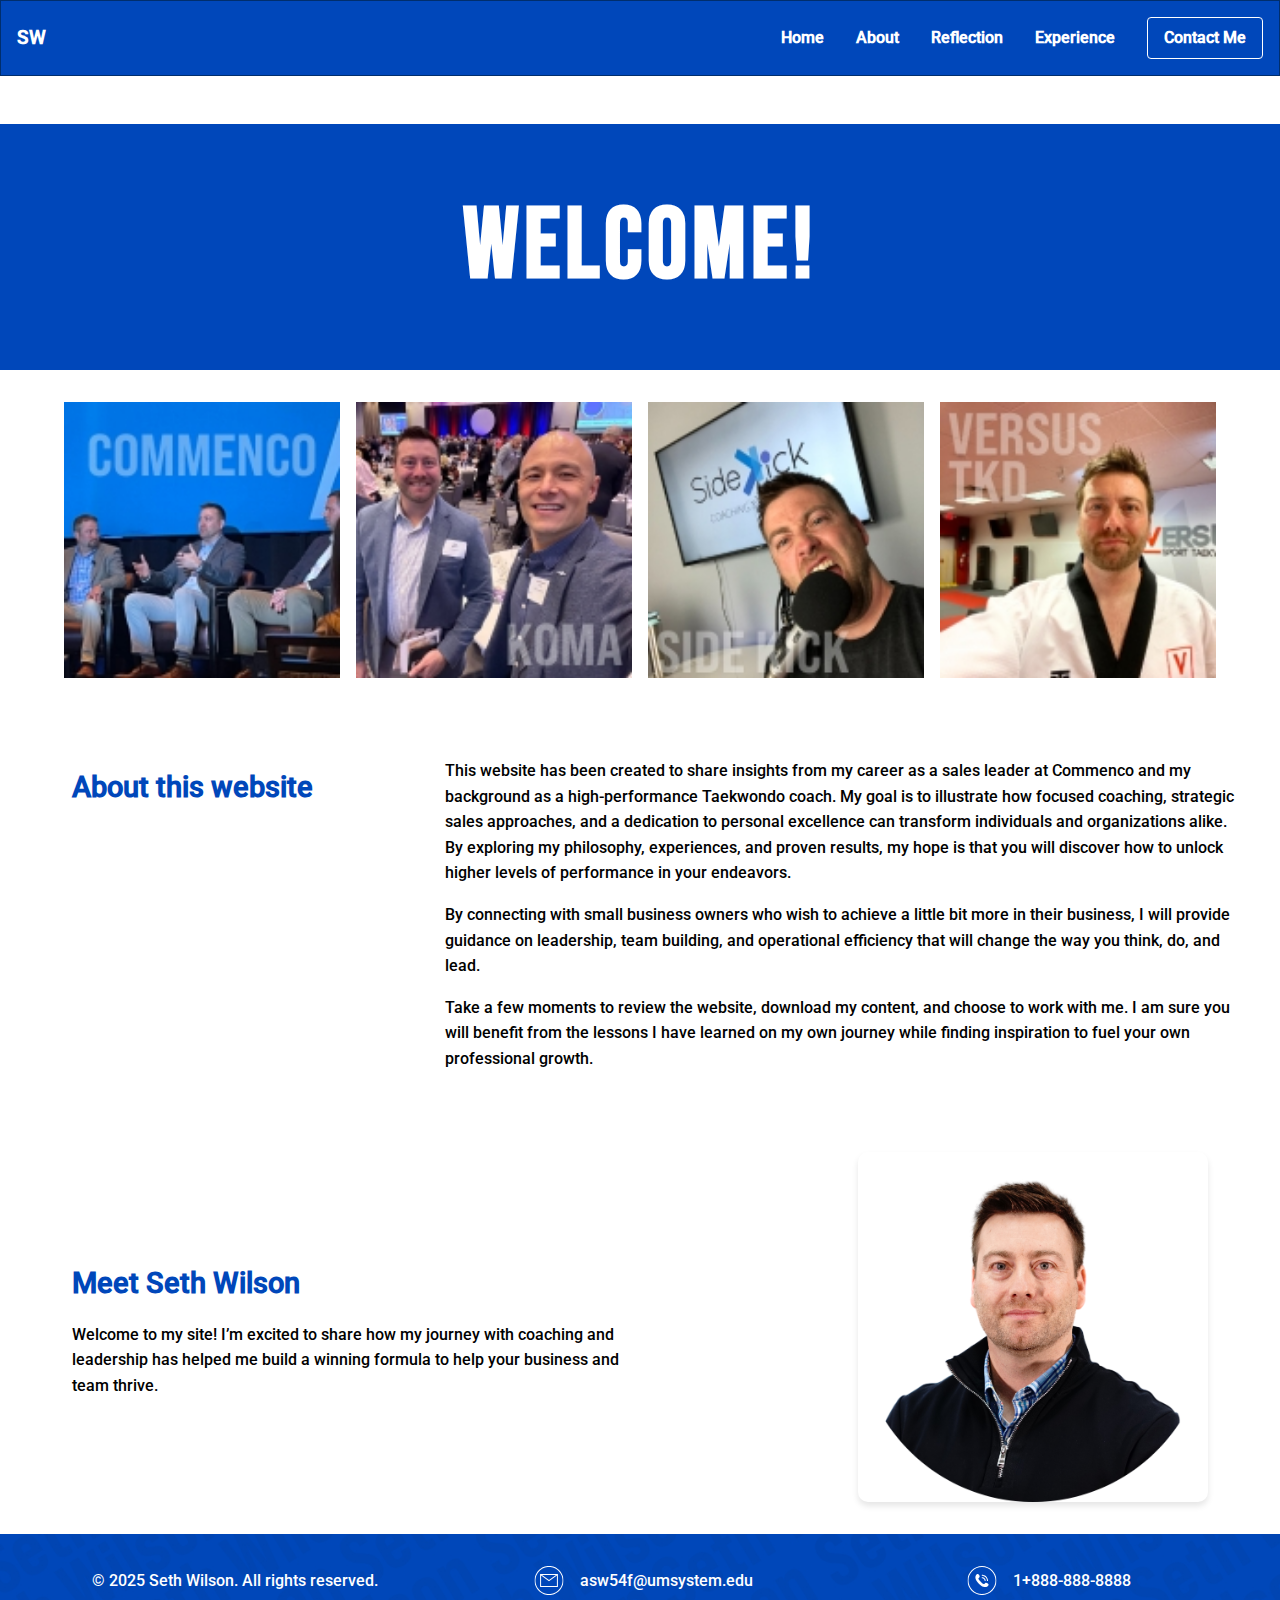
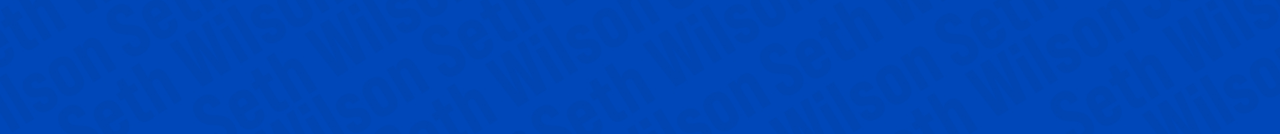
<file: webdevelopment/index.html>
<!DOCTYPE html>
<html lang="en-US">

<head>
  <meta charset="utf-8">
  <meta name="viewport" content="width=device-width, initial-scale=1">
  <title>Seth Wilson - Coaching & Leadership</title>
  <link rel="stylesheet" href="style.css">
  <link rel="stylesheet" href="nav.css">
</head>

<body>
  <div id="container">
<nav class="nav-container">
  <div class="nav-brand">SW</div>
  <input type="checkbox" id="nav-toggle" class="nav-toggle">
  <label for="nav-toggle" class="nav-hamburger">&#9776;</label>

  <ul class="nav-menu">
    <li class="nav-item"><label for="nav-toggle"><a class="nav-link" href="index.html">Home</a></label></li>
    <li class="nav-item"><label for="nav-toggle"><a class="nav-link" href="about.html">About</a></label></li>
    <li class="nav-item"><label for="nav-toggle"><a class="nav-link" href="reflection.html">Reflection</a></label></li>
    <li class="nav-item"><label for="nav-toggle"><a class="nav-link" href="projects.html">Experience</a></label>
      <ul class="submenu">
        <li class="submenu-item"><a class="submenu-link" href="projects.html#Commenco">Commenco</a></li>
        <li class="submenu-item"><a class="submenu-link" href="projects.html#KOMA">KOMA</a></li>
        <li class="submenu-item"><a class="submenu-link" href="projects.html#SideKick-Success">SideKick Success</a></li>
        <li class="submenu-item"><a class="submenu-link" href="projects.html#VersusTKD">VersusTKD</a></li>
      </ul>
    </li>
    <li class="nav-item contact-mobile">
      <label for="nav-toggle">
        <a class="nav-link" href="#contact">Contact Me</a>
      </label>
    </li>
  </ul>

  <a href="#contact" class="contact-button">Contact Me</a>
</nav>

    <header>
      <h1>Welcome!</h1>
    </header>

    <div class="home">
      <a href="projects.html#Commenco"><img src="image/COMMENCO.jpg" alt="Commenco Experience"></a>
      <a href="projects.html#KOMA"><img src="image/KOMA.jpg" alt="KOMA Experience"></a>
      <a href="projects.html#SideKick-Success"><img src="image/Sidekick.jpg" alt="SideKick Success Experience"></a>
      <a href="projects.html#VersusTKD"><img src="image/Versus.jpg" alt="Versus TKD Experience"></a>
    </div>

    <main class="main-section">
      <div class="home-container">
        <div class="home-sidebar">
          <h2>About this website</h2>
        </div>
        <div class="home-content">
        <p>
          This website has been created to share insights from my career as a sales leader at Commenco and my 
          background as a high-performance Taekwondo coach. My goal is to illustrate how focused coaching, strategic 
          sales approaches, and a dedication to personal excellence can transform individuals and organizations alike. 
          By exploring my philosophy, experiences, and proven results, my hope is that you will discover how to 
          unlock higher levels of performance in your endeavors.
        </p>
        <p>
          By connecting with small business owners who wish to achieve a little bit more in their business, 
          I will provide guidance on leadership, team building, and operational efficiency that will change 
          the way you think, do, and lead.
        </p>
        <p>
          Take a few moments to review the website, download my content, and choose to work with me. I am sure you 
          will benefit from the lessons I have learned on my own journey while finding inspiration to fuel your own 
          professional growth.
        </p>
      </div>
    </div>
  
    <div class="home-container-2">
      <div class="home-text">
        <h2>Meet Seth Wilson</h2>
        <p>
          Welcome to my site! I’m excited to share how my journey with coaching and leadership has helped me build a 
          winning formula to help your business and team thrive.
        </p>
      </div>
      <div class="home-image">
        <img src="image/headshot.png" alt="headshot">
      </div>
    </div>
  </main>
    
    
    
    
    
    
    
    
    <footer>
      <div class="footer-container">
        <div class="footer-item footer-copy">
          <span>&copy; 2025 Seth Wilson. All rights reserved.</span>
        </div>
        <div class="footer-item footer-email">
          <img class="pic" src="image/email.svg" alt="Email Icon">
          <span>asw54f@umsystem.edu</span>
        </div>
        <div class="footer-item footer-phone">
          <img class="pic" src="image/phone.svg" alt="Phone Icon">
          <span>1+888-888-8888</span>
        </div>
      </div>
    </footer>

  </div>
</body>
</html>
</file>
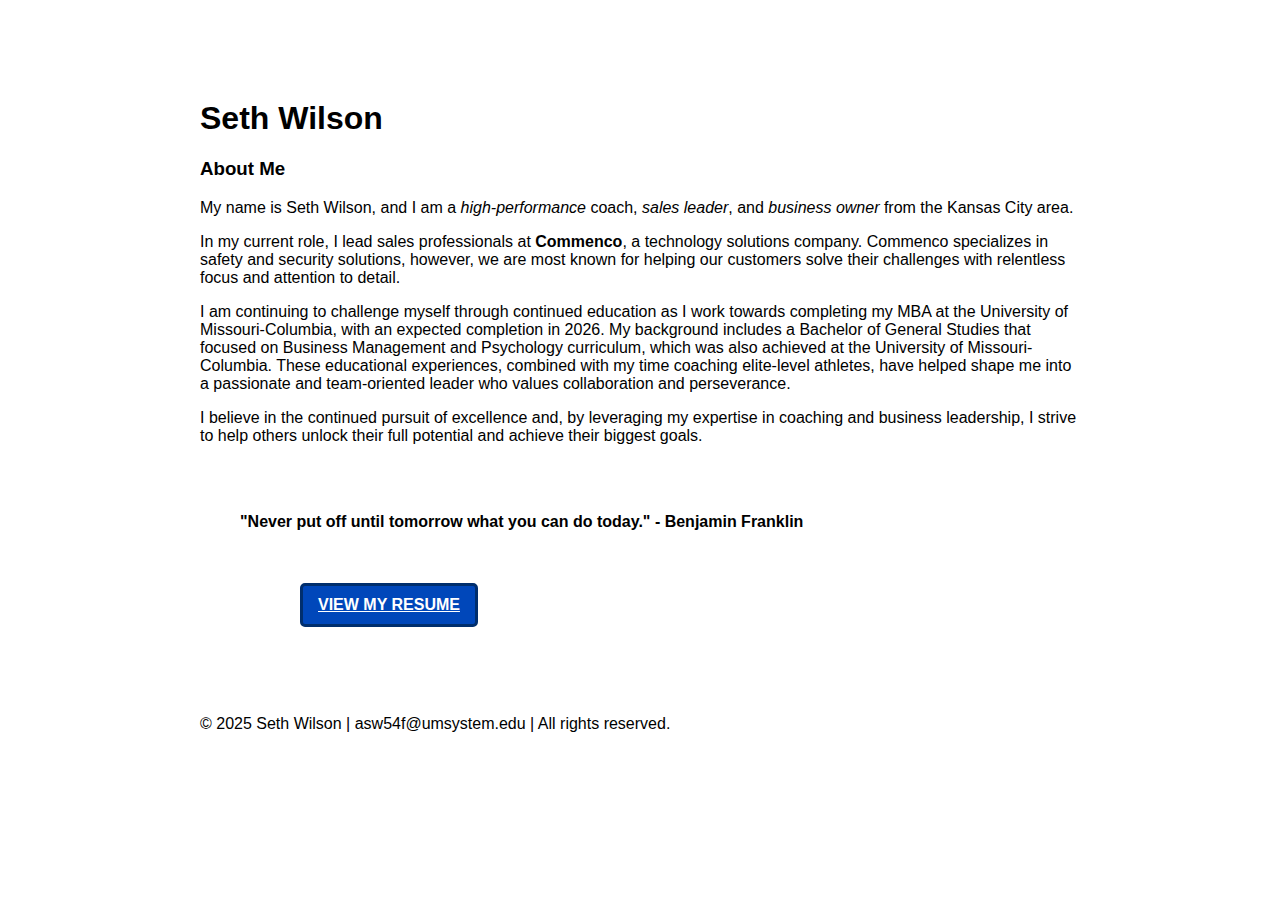
<file: about.html>
<!DOCTYPE html>
<html lang="en-US">
<head>

            <!--
            
            Title:  About Me Page
            Name:  Seth Wilson
            Course: IS_LT-4355-7355
            Instructor: Jennifer Kueter
            School:  University of Missouri–Columbia
            Date: Feb 6, 2025
            
            -->
               <meta charset="utf-8">
               <title>About Me</title>

               <style>
                body {
                    font-family: Arial, sans-serif;
                    margin-top: 100px;
                    margin-left: 200px;
                    margin-right: 200px;
                  
                }
               
                a {
                    display: inline-block;
                    background-color: #0047BA;
                    border: 3px solid #002E6D;
                    padding: 10px 15px;
                    color: #FFFFFF;
                    font-weight: bold;
                    margin-left: 100px;
                    border-radius: 5px;
                }
        
                a:hover {
                    background-color: #002E6D;
                }
            </style>

</head>
<body>
             

            
                <h1>Seth Wilson</h1>
            
                <h3>About Me</h3>
            
     <main>
                <p>
                    My name is Seth Wilson, and I am a <em>high-performance</em> coach, <em>sales leader</em>, and <em>business owner</em> from the Kansas City area. 
                </p>

                <p>
                    In my current role, I lead sales professionals at <strong>Commenco</strong>, a technology solutions company. 
                    Commenco specializes in safety and security solutions, however, we are most known for helping our customers solve their challenges with relentless focus and attention to detail. 
                </p>

                <p>
                    I am continuing to challenge myself through continued education as I work towards completing my MBA at the University of Missouri-Columbia, with an expected completion in 2026.
                    My background includes a Bachelor of General Studies that focused on Business Management and Psychology curriculum, which was also achieved at the University of Missouri-Columbia. 
                    These educational experiences, combined with my time coaching elite-level athletes, have helped shape me into a passionate and team-oriented leader who values collaboration and perseverance.
                </p>

                <p>
                    I believe in the continued pursuit of excellence and, by leveraging my expertise in coaching and business leadership, I strive to help others unlock their full potential and achieve their biggest goals.
                </p>
                
                <br><br>

                <blockquote>
                    <strong> "Never put off until tomorrow what you can do today." - Benjamin Franklin </strong>
                </blockquote>

                <br><br>

                <a href="Wilsonresume.pdf" target="_blank">VIEW MY RESUME</a>

    </main>
                <br><br><br><br>
    <footer>
             <p>&copy; 2025 Seth Wilson | asw54f@umsystem.edu | All rights reserved.</p>
    </footer>

</body>
</html>
</file>
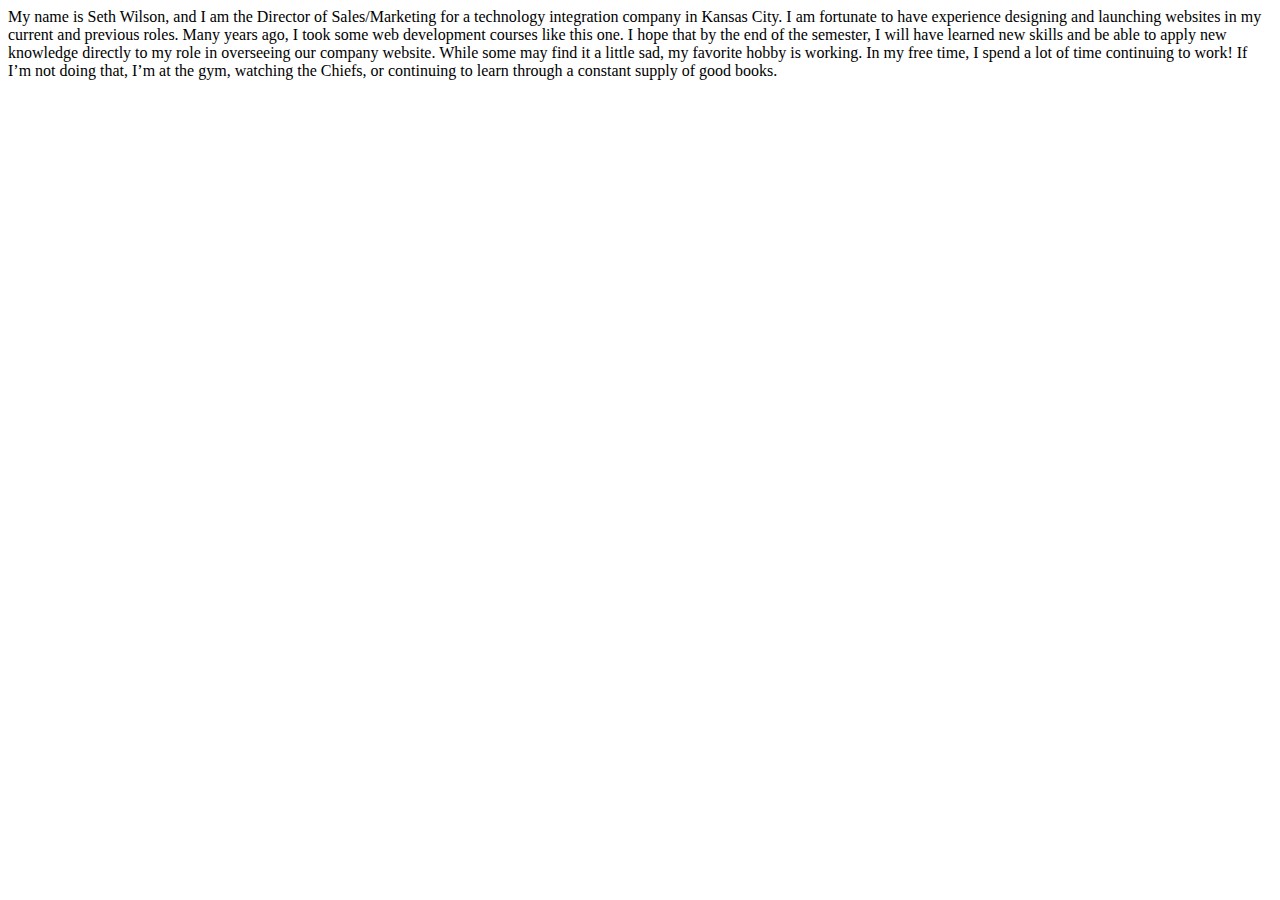
<file: introWilson.html>
<!DOCTYPE html>
<html lang="en-US">
<head>
               <meta charset="utf-8">
               <title>Welcome to Seth's Website</title>
</head>
<body>

     My name is Seth Wilson, and I am the Director of Sales/Marketing for a technology integration company in Kansas City. I am fortunate to have experience designing and launching websites in my current and previous roles. Many years ago, I took some web development courses like this one. I hope that by the end of the semester, I will have learned new skills and be able to apply new knowledge directly to my role in overseeing our company website. 
While some may find it a little sad, my favorite hobby is working. In my free time, I spend a lot of time continuing to work! If I’m not doing that, I’m at the gym, watching the Chiefs, or continuing to learn through a constant supply of good books.


</body>
</html>
</file>
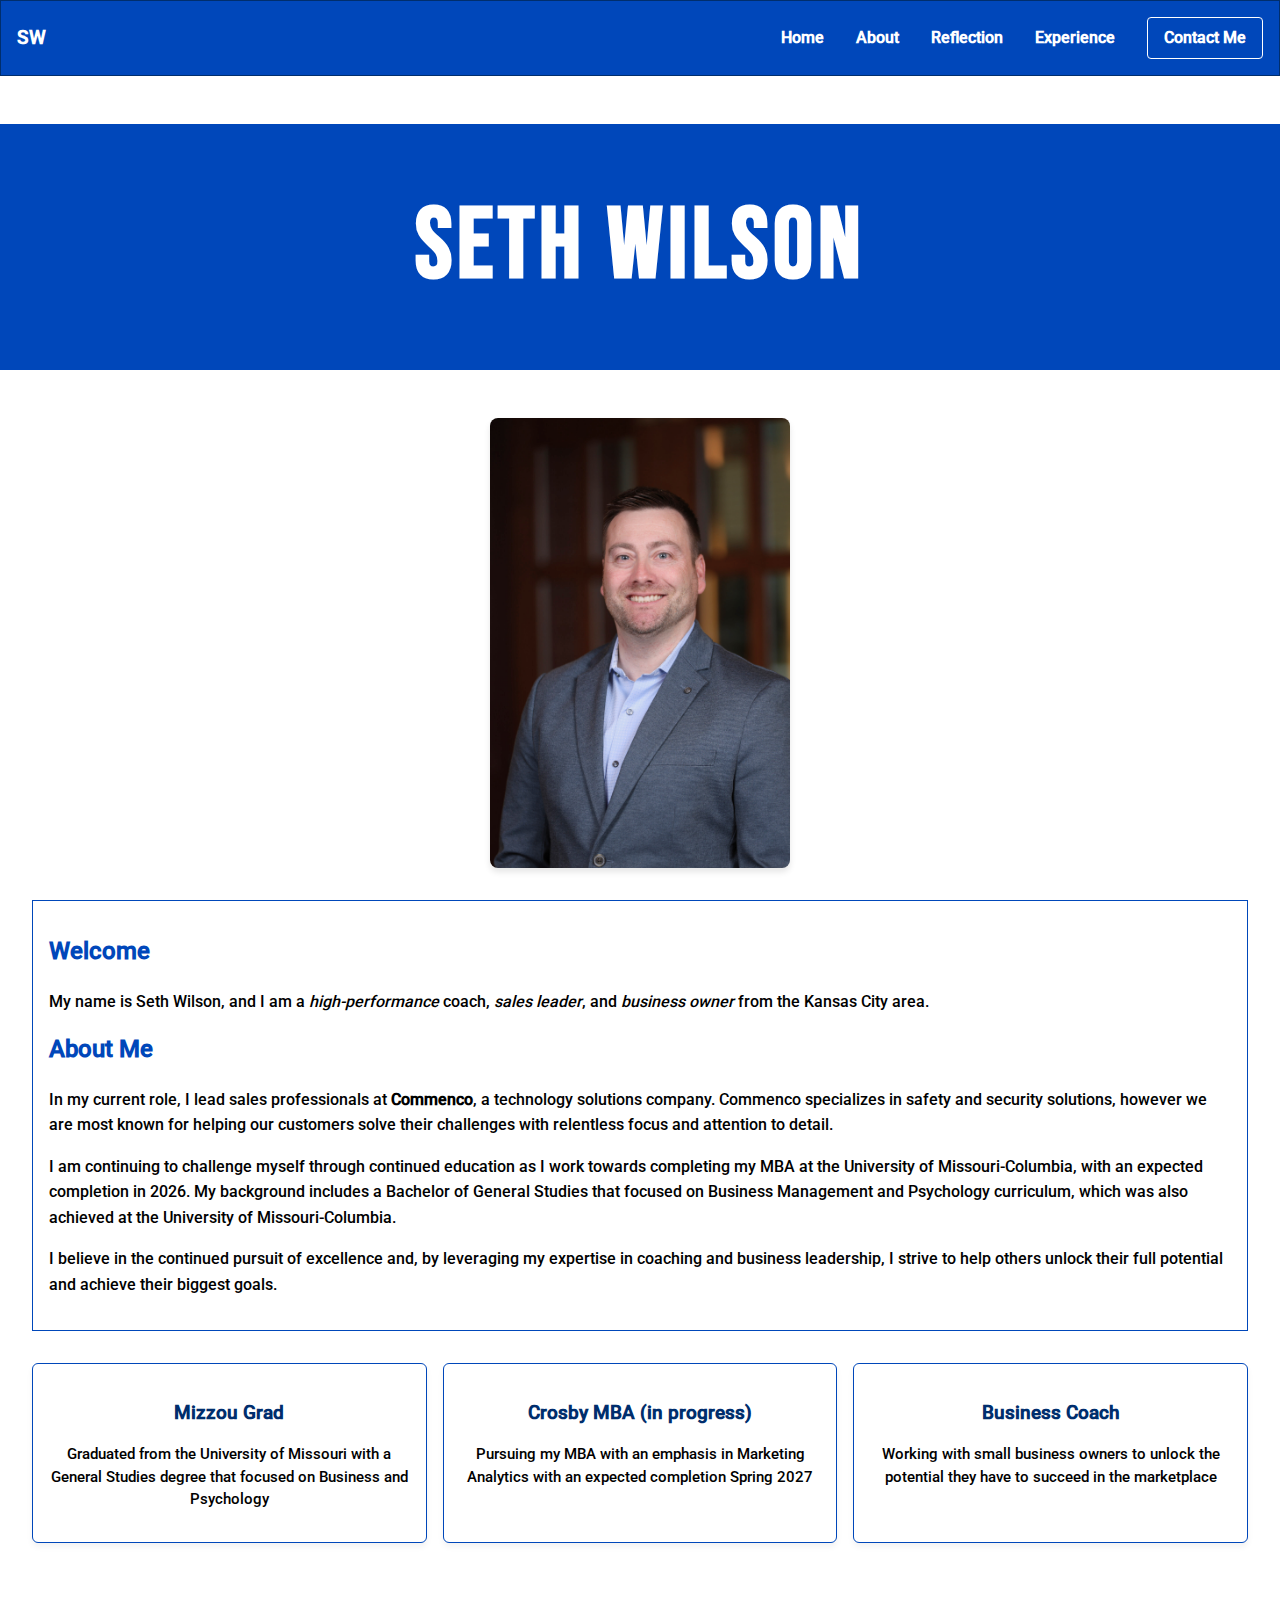
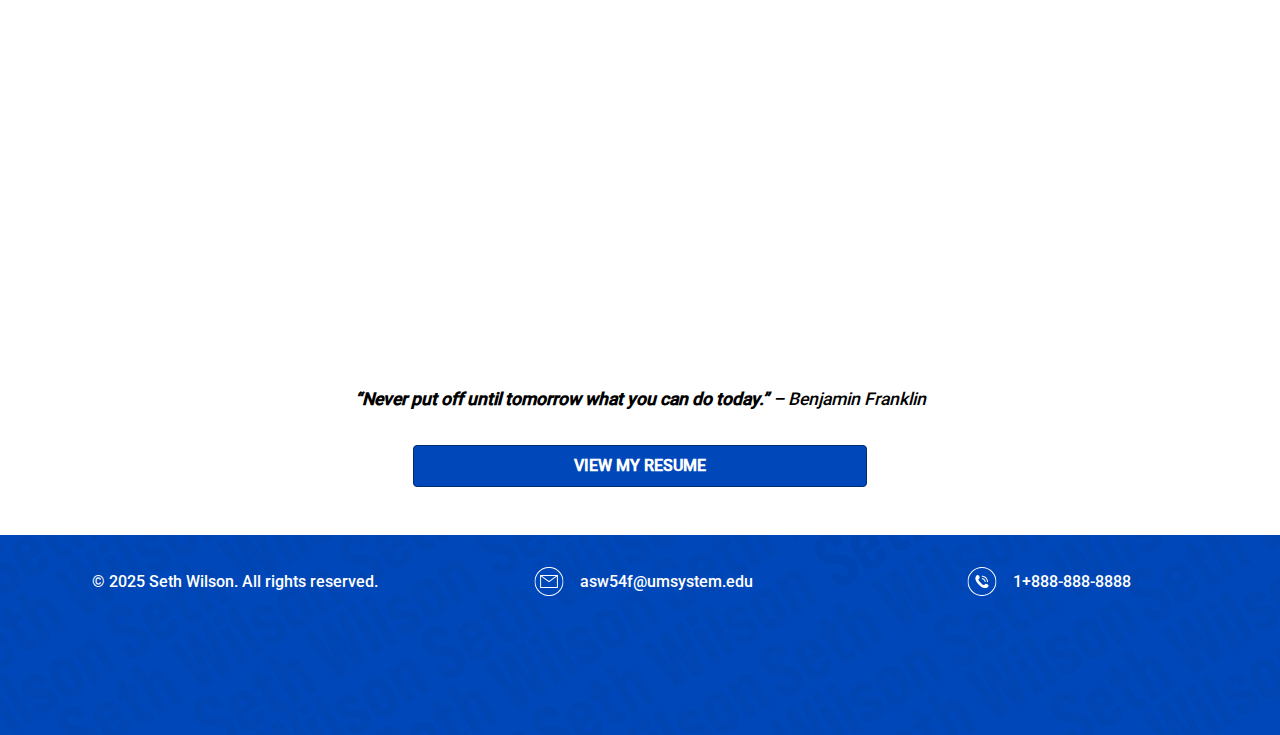
<file: webdevelopment/about.html>
<!DOCTYPE html>

<html lang="en-US">

<head>

<!--
Title: About
Use: About page for personal website
Author: Seth Wilson
School/Term: University of Missouri - Columbia
Developed: March 2025
Tested: April 2025
-->

  <title>About Me</title>

  <link rel="stylesheet" href="style.css">
  <link rel="stylesheet" href="nav.css">

  <meta charset="utf-8">
  <meta name="viewport" content="width=device-width, initial-scale=1">


</head>




<body>

    
<nav class="nav-container">
  <div class="nav-brand">SW</div>
  <input type="checkbox" id="nav-toggle" class="nav-toggle">
  <label for="nav-toggle" class="nav-hamburger">&#9776;</label>

  <ul class="nav-menu">
    <li class="nav-item"><label for="nav-toggle"><a class="nav-link" href="index.html">Home</a></label></li>
    <li class="nav-item"><label for="nav-toggle"><a class="nav-link" href="about.html">About</a></label></li>
    <li class="nav-item"><label for="nav-toggle"><a class="nav-link" href="reflection.html">Reflection</a></label></li>
    <li class="nav-item"><label for="nav-toggle"><a class="nav-link" href="projects.html">Experience</a></label>
      <ul class="submenu">
        <li class="submenu-item"><a class="submenu-link" href="projects.html#Commenco">Commenco</a></li>
        <li class="submenu-item"><a class="submenu-link" href="projects.html#KOMA">KOMA</a></li>
        <li class="submenu-item"><a class="submenu-link" href="projects.html#SideKick-Success">SideKick Success</a></li>
        <li class="submenu-item"><a class="submenu-link" href="projects.html#VersusTKD">VersusTKD</a></li>
      </ul>
    </li>
    <li class="nav-item contact-mobile">
      <label for="nav-toggle">
        <a class="nav-link" href="#contact">Contact Me</a>
      </label>
    </li>
  </ul>

  <a href="#contact" class="contact-button">Contact Me</a>
</nav>

  
  
  
<header>
    <h1>Seth Wilson</h1>
</header>


<div id="container">


<main>

<div>
    <img src="image/Wilson.jpg" alt="Seth Wilson" class="center-img">
</div>


    <section class="about-me">
      <h2>Welcome</h2>
      <p>
        My name is Seth Wilson, and I am a <em>high-performance</em> coach, 
        <em>sales leader</em>, and <em>business owner</em> from the Kansas City area.
      </p>

      <h2>About Me</h2>
      <p>
        In my current role, I lead sales professionals at <strong>Commenco</strong>, 
        a technology solutions company. Commenco specializes in safety and security solutions, 
        however we are most known for helping our customers solve their challenges with relentless 
        focus and attention to detail. 
      </p>
      <p>
        I am continuing to challenge myself through continued education as I work towards completing 
        my MBA at the University of Missouri-Columbia, with an expected completion in 2026. 
        My background includes a Bachelor of General Studies that focused on Business Management 
        and Psychology curriculum, which was also achieved at the University of Missouri-Columbia.
      </p>
      <p>
        I believe in the continued pursuit of excellence and, by leveraging my expertise in coaching 
        and business leadership, I strive to help others unlock their full potential and achieve their biggest goals.
      </p>
    </section>


    <div class="about">
        <div class="credential">
          <h3>Mizzou Grad</h3>
          <p>Graduated from the University of Missouri with a General Studies degree that focused on Business and Psychology</p>
        </div>
        <div class="credential">
          <h3>Crosby MBA (in progress)</h3>
          <p>Pursuing my MBA with an emphasis in Marketing Analytics with an expected completion Spring 2027</p>
        </div>
        <div class="credential">
          <h3>Business Coach</h3>
          <p>Working with small business owners to unlock the potential they have to succeed in the marketplace</p>
        </div>
      </div>
  </main>


  <iframe class="lower-image" src="https://www.youtube.com/embed/hxqO6rU4TJk?si=i59zJiQ_EU2rik-B" title="YouTube video player" frameborder="0" allow="accelerometer; autoplay; clipboard-write; encrypted-media; gyroscope; picture-in-picture; web-share" referrerpolicy="strict-origin-when-cross-origin" allowfullscreen></iframe>

  <div class="quote-section">
    <blockquote>
      <strong>“Never put off until tomorrow what you can do today.”</strong> – Benjamin Franklin
    </blockquote>
    <p>
      <a href="Wilsonresume.pdf" class="button" target="_blank">VIEW MY RESUME</a>
    </p>
</div>
</div>










<footer>
    <div class="footer-container">
      <div class="footer-item footer-copy">
        <span>&copy; 2025 Seth Wilson. All rights reserved.</span>
      </div>
      <div class="footer-item footer-email">
        <img class="pic" src="image/email.svg" alt="Email Icon">
        <span>asw54f@umsystem.edu</span>
      </div>
      <div class="footer-item footer-phone">
        <img class="pic" src="image/phone.svg" alt="Phone Icon">
        <span>1+888-888-8888</span>
      </div>
    </div>
  </footer>

</body>
</html>
</file>
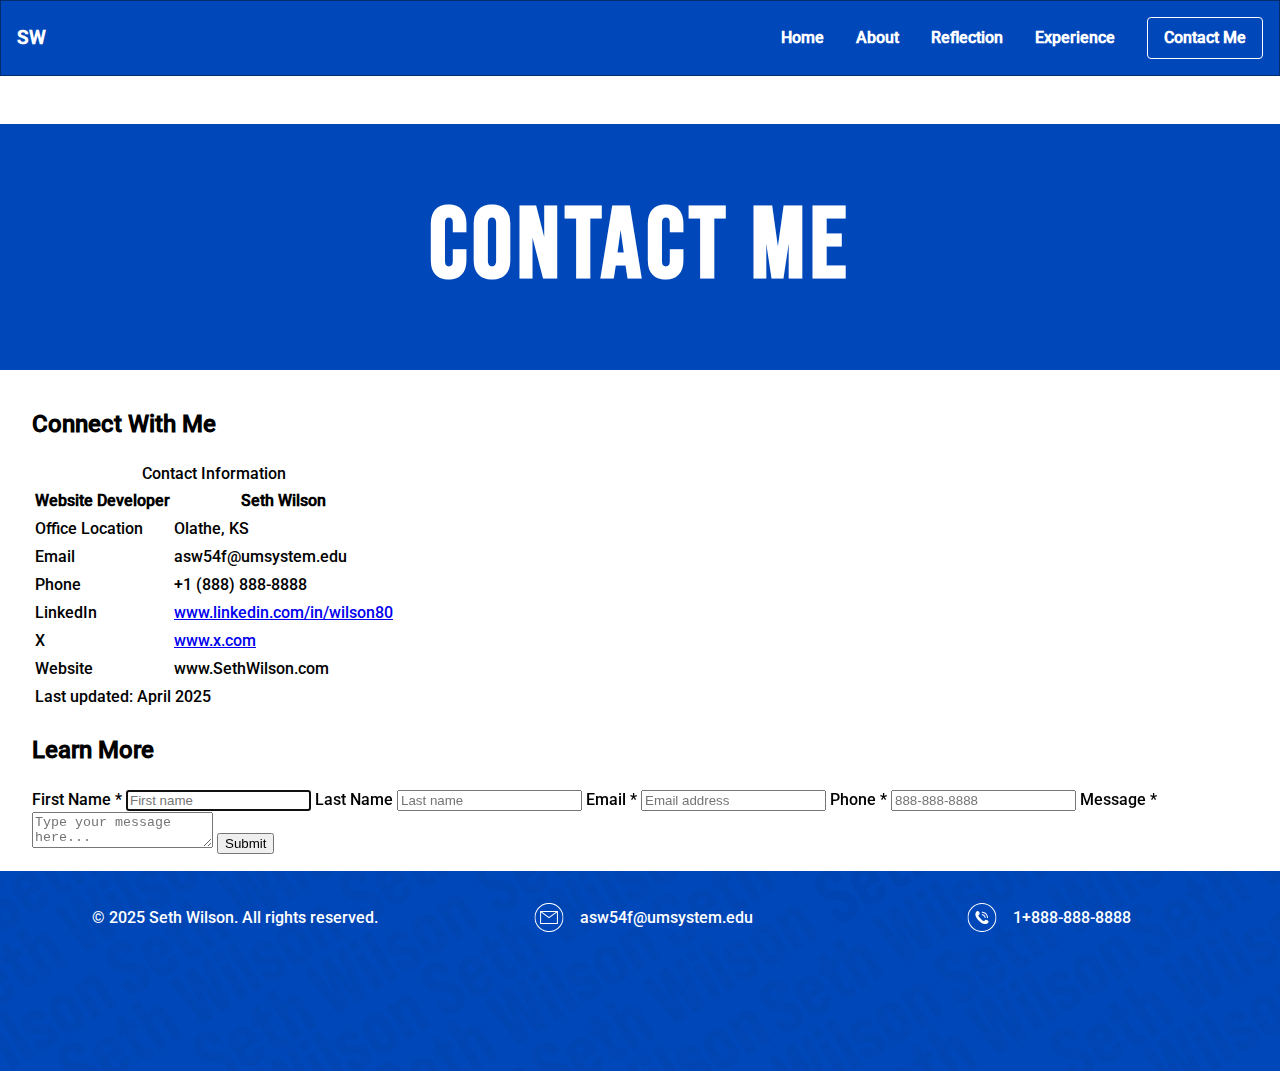
<file: webdevelopment/Contact.html>
<!DOCTYPE html>

<html lang="en-US">

<head>

<!--
Title: Contact Me
Use: Contact page for personal website
Author: Seth Wilson
School/Term: University of Missouri - Columbia
Developed: April 2025
Tested: April 2025
-->

  <title>Contact Me</title>

  <link rel="stylesheet" href="style.css">
  <link rel="stylesheet" href="nav.css">

  <meta charset="utf-8">
  <meta name="viewport" content="width=device-width, initial-scale=1">

  <link rel="icon" href="image/favicon.ico" type="image/x-icon">
  
</head>




<body>

    
<nav class="nav-container">
  <div class="nav-brand">SW</div>
  <input type="checkbox" id="nav-toggle" class="nav-toggle">
  <label for="nav-toggle" class="nav-hamburger">&#9776;</label>

  <ul class="nav-menu">
    <li class="nav-item"><label for="nav-toggle"><a class="nav-link" href="index.html">Home</a></label></li>
    <li class="nav-item"><label for="nav-toggle"><a class="nav-link" href="about.html">About</a></label></li>
    <li class="nav-item"><label for="nav-toggle"><a class="nav-link" href="reflection.html">Reflection</a></label></li>
    <li class="nav-item"><label for="nav-toggle"><a class="nav-link" href="projects.html">Experience</a></label>
      <ul class="submenu">
        <li class="submenu-item"><a class="submenu-link" href="projects.html#Commenco">Commenco</a></li>
        <li class="submenu-item"><a class="submenu-link" href="projects.html#KOMA">KOMA</a></li>
        <li class="submenu-item"><a class="submenu-link" href="projects.html#SideKick-Success">SideKick Success</a></li>
        <li class="submenu-item"><a class="submenu-link" href="projects.html#VersusTKD">VersusTKD</a></li>
      </ul>
    </li>
    <li class="nav-item contact-mobile">
      <label for="nav-toggle">
        <a class="nav-link" href="Contact.html">Contact Me</a>
      </label>
    </li>
  </ul>

  <a href="Contact.html" class="contact-button">Contact Me</a>
</nav>

  
  
  
<header>
    <h1>Contact Me</h1>
</header>





<main>
  <div class="contact-wrapper">


    <div class="contact-left">
      <h2 class="contact-header">Connect With Me</h2>
      <div class="contact-table-wrapper">
        <table class="contact-table">
          <caption>Contact Information</caption>
          <thead>
            <tr>
              <th scope="col">Website Developer</th>
              <th scope="col">Seth Wilson</th>
            </tr>
          </thead>
          <tbody>
            <tr>
              <td>Office Location</td>
              <td>Olathe, KS</td>
            </tr>
            <tr>
              <td>Email</td>
              <td>asw54f@umsystem.edu</td>
            </tr>
            <tr>
              <td>Phone</td>
              <td>+1 (888) 888-8888</td>
            </tr>
            <tr>
              <td>LinkedIn</td>
              <td><a href="https://www.linkedin.com/in/wilson80" target="_blank" rel="noopener noreferrer">www.linkedin.com/in/wilson80</a></td>
            </tr>
            <tr>
              <td>X</td>
              <td><a href="https://www.x.com" target="-blank" rel="noopener noreferrer">www.x.com</a></td>
            </tr>
            <tr>
              <td>Website</td>
              <td>www.SethWilson.com</td>
            </tr>
          </tbody>
          <tfoot>
            <tr>
              <td colspan="2">Last updated: April 2025</td>
            </tr>
          </tfoot>
        </table>
      </div>
    </div>


    <div class="contact-right">
      <h2 class="contact-header">Learn More</h2>
      <div class="contact-section">
        <form action="mailto:asw54f@umsystem.edu?subject=Portfolio/Professional%2FWebsite%2FContact" method="post" enctype="text/plain" onsubmit="showConfirmationMessage(event)">
          <label for="firstName">First Name <span class="required">*</span></label>
          <input type="text" id="firstName" name="First Name" placeholder="First name" required autofocus>

          <label for="lastName">Last Name</label>
          <input type="text" id="lastName" name="Last Name" placeholder="Last name" required>

          <label for="email">Email <span class="required">*</span></label>
          <input type="email" id="email" name="Email" placeholder="Email address" required>

          <label for="phone">Phone <span class="required">*</span></label>
          <input type="text" id="phone" name="Phone" placeholder="888-888-8888" required>

          <label for="message">Message <span class="required">*</span></label>
          <textarea id="message" name="Message" placeholder="Type your message here..." required></textarea>

          <input type="submit" value="Submit">
        </form>

      </div>
    </div>

  </div>
</main>


  









<footer>
    <div class="footer-container">
      <div class="footer-item footer-copy">
        <span>&copy; 2025 Seth Wilson. All rights reserved.</span>
      </div>
      <div class="footer-item footer-email">
        <img class="pic" src="image/email.svg" alt="Email Icon">
        <span>asw54f@umsystem.edu</span>
      </div>
      <div class="footer-item footer-phone">
        <img class="pic" src="image/phone.svg" alt="Phone Icon">
        <span>1+888-888-8888</span>
      </div>
    </div>
  </footer>

</body>
</html>
</file>
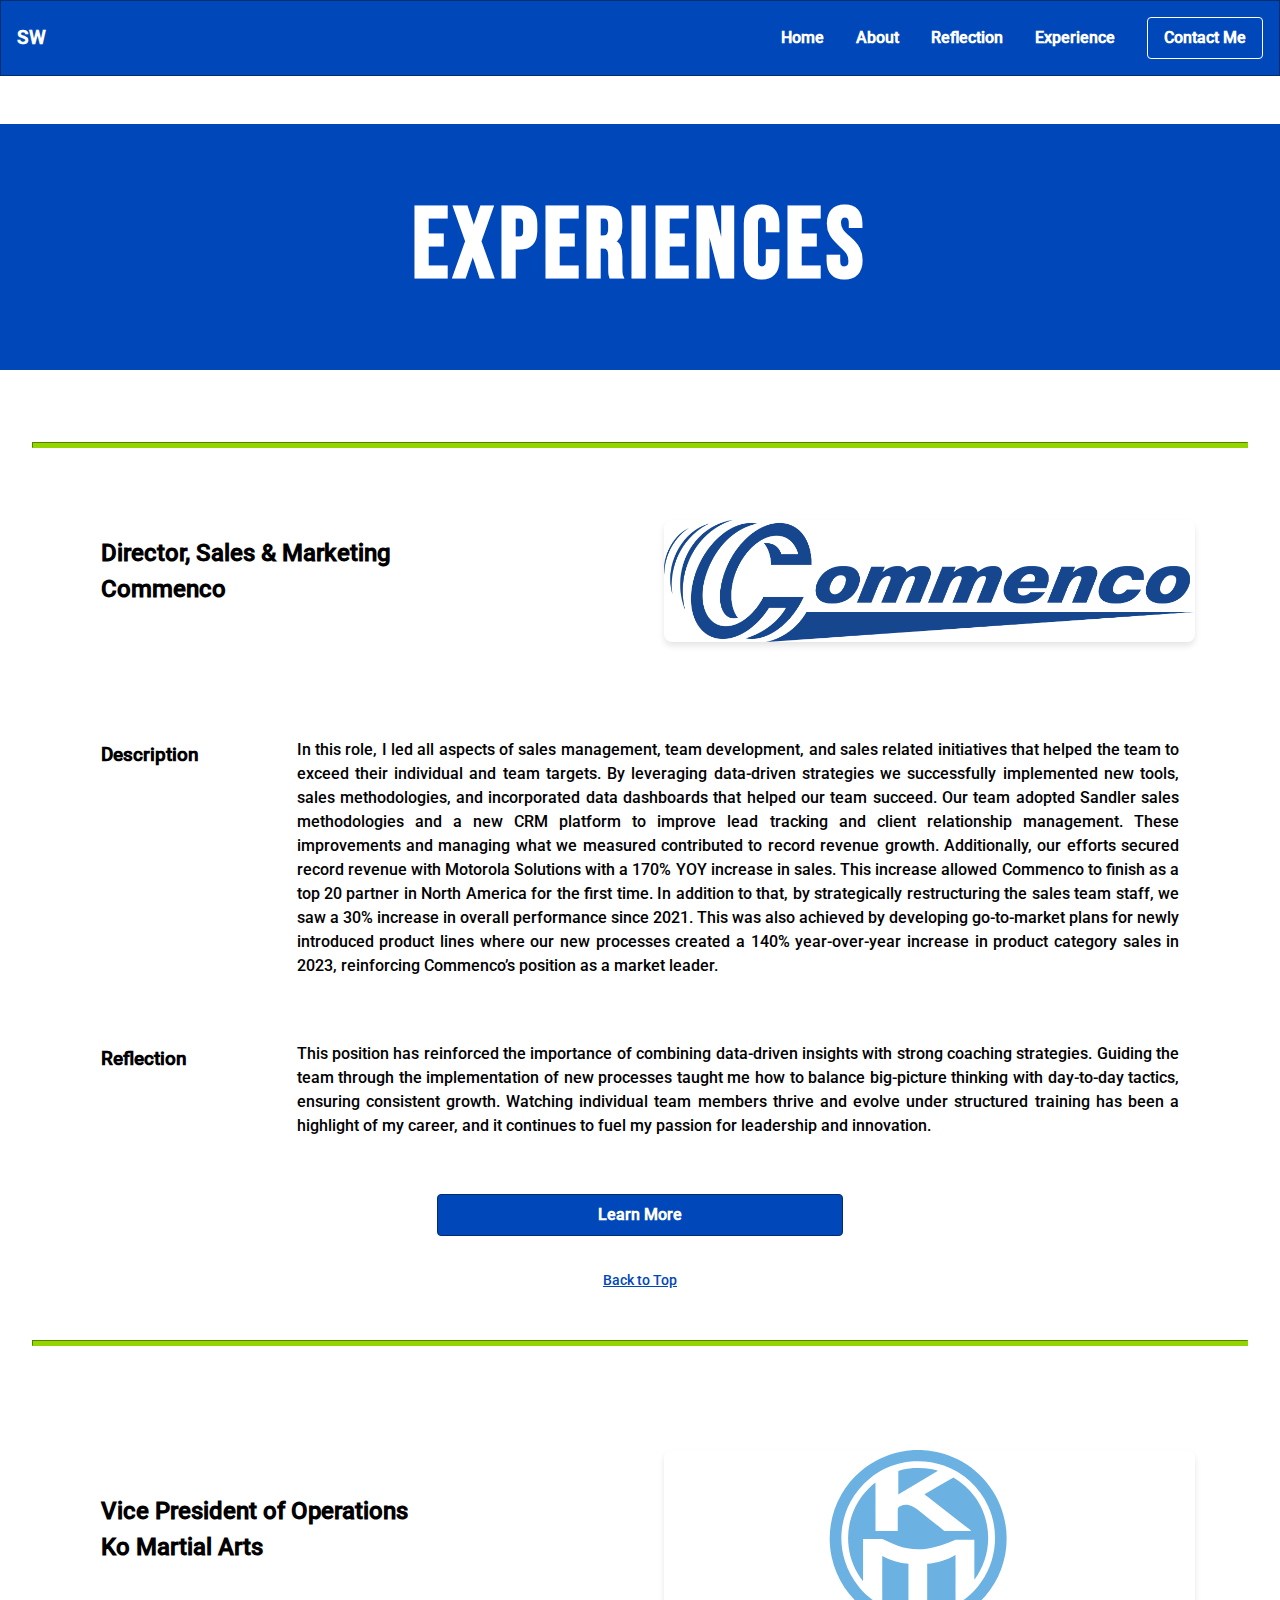
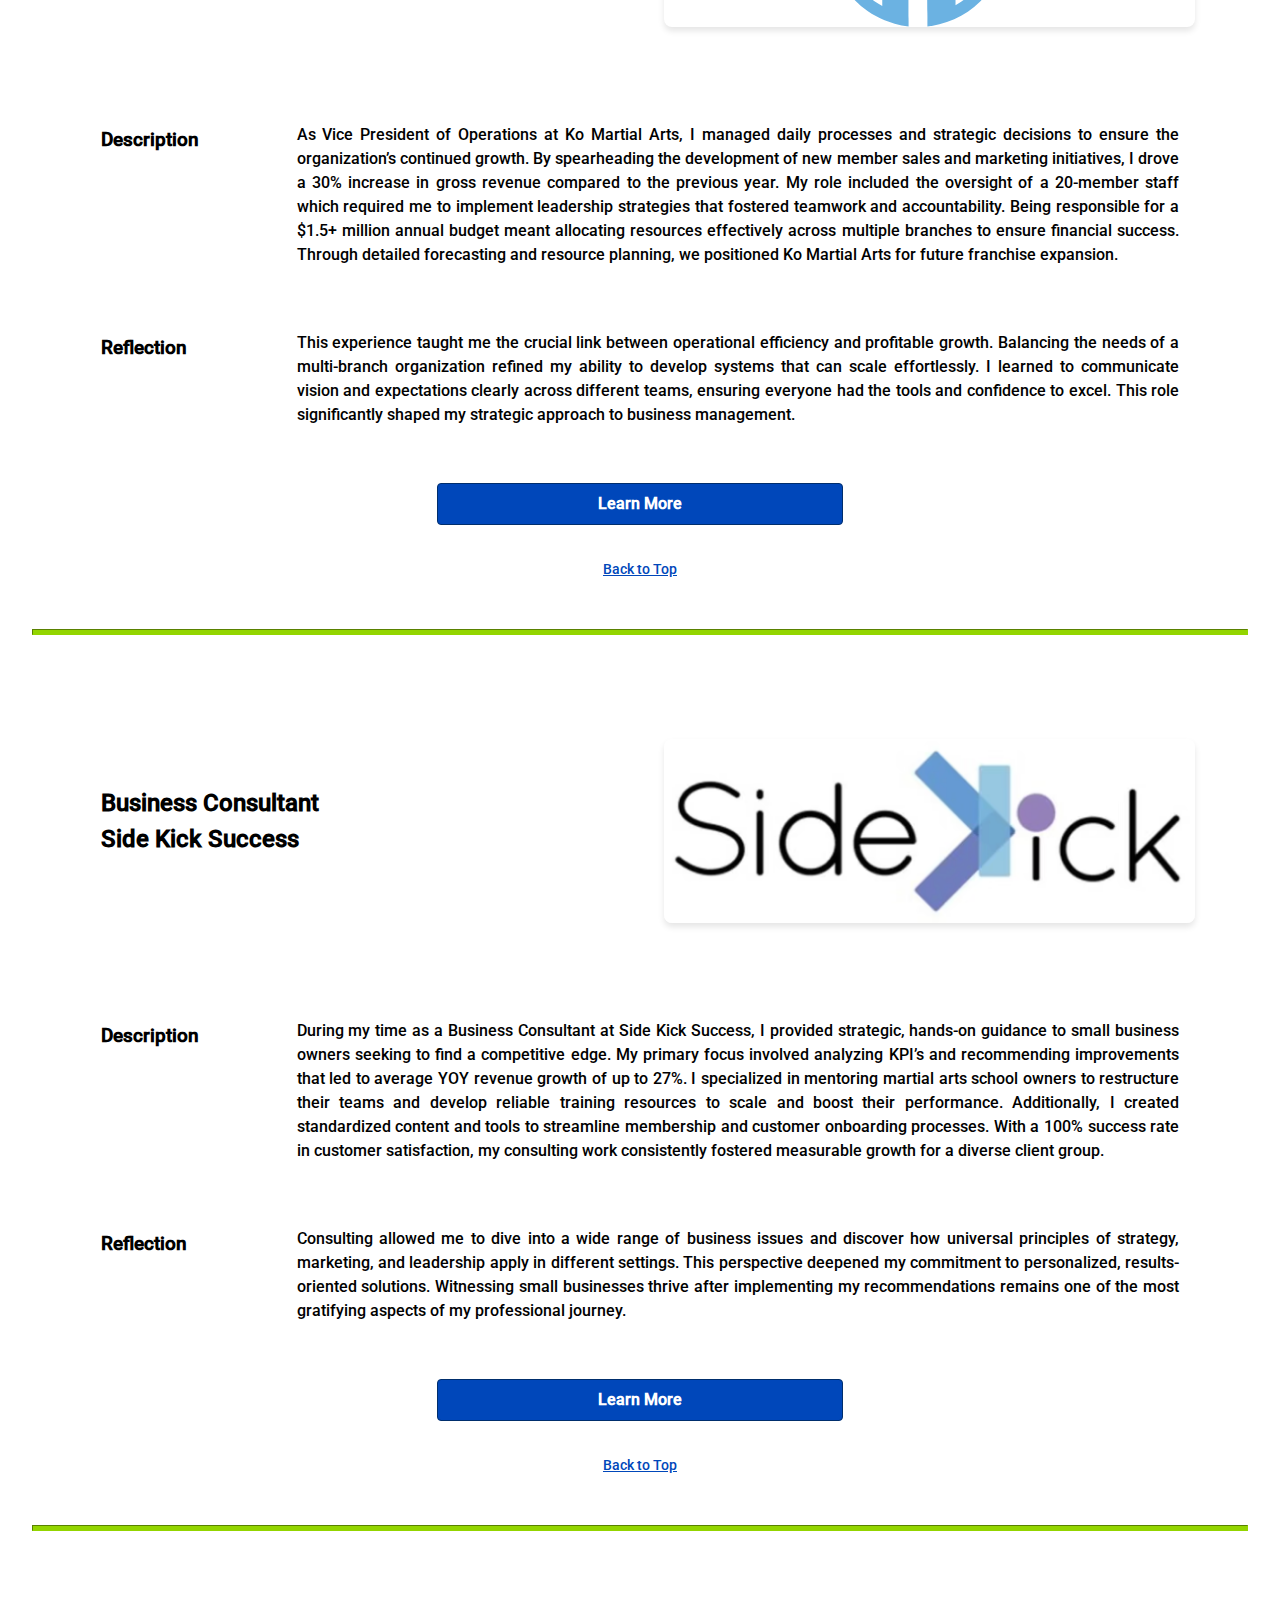
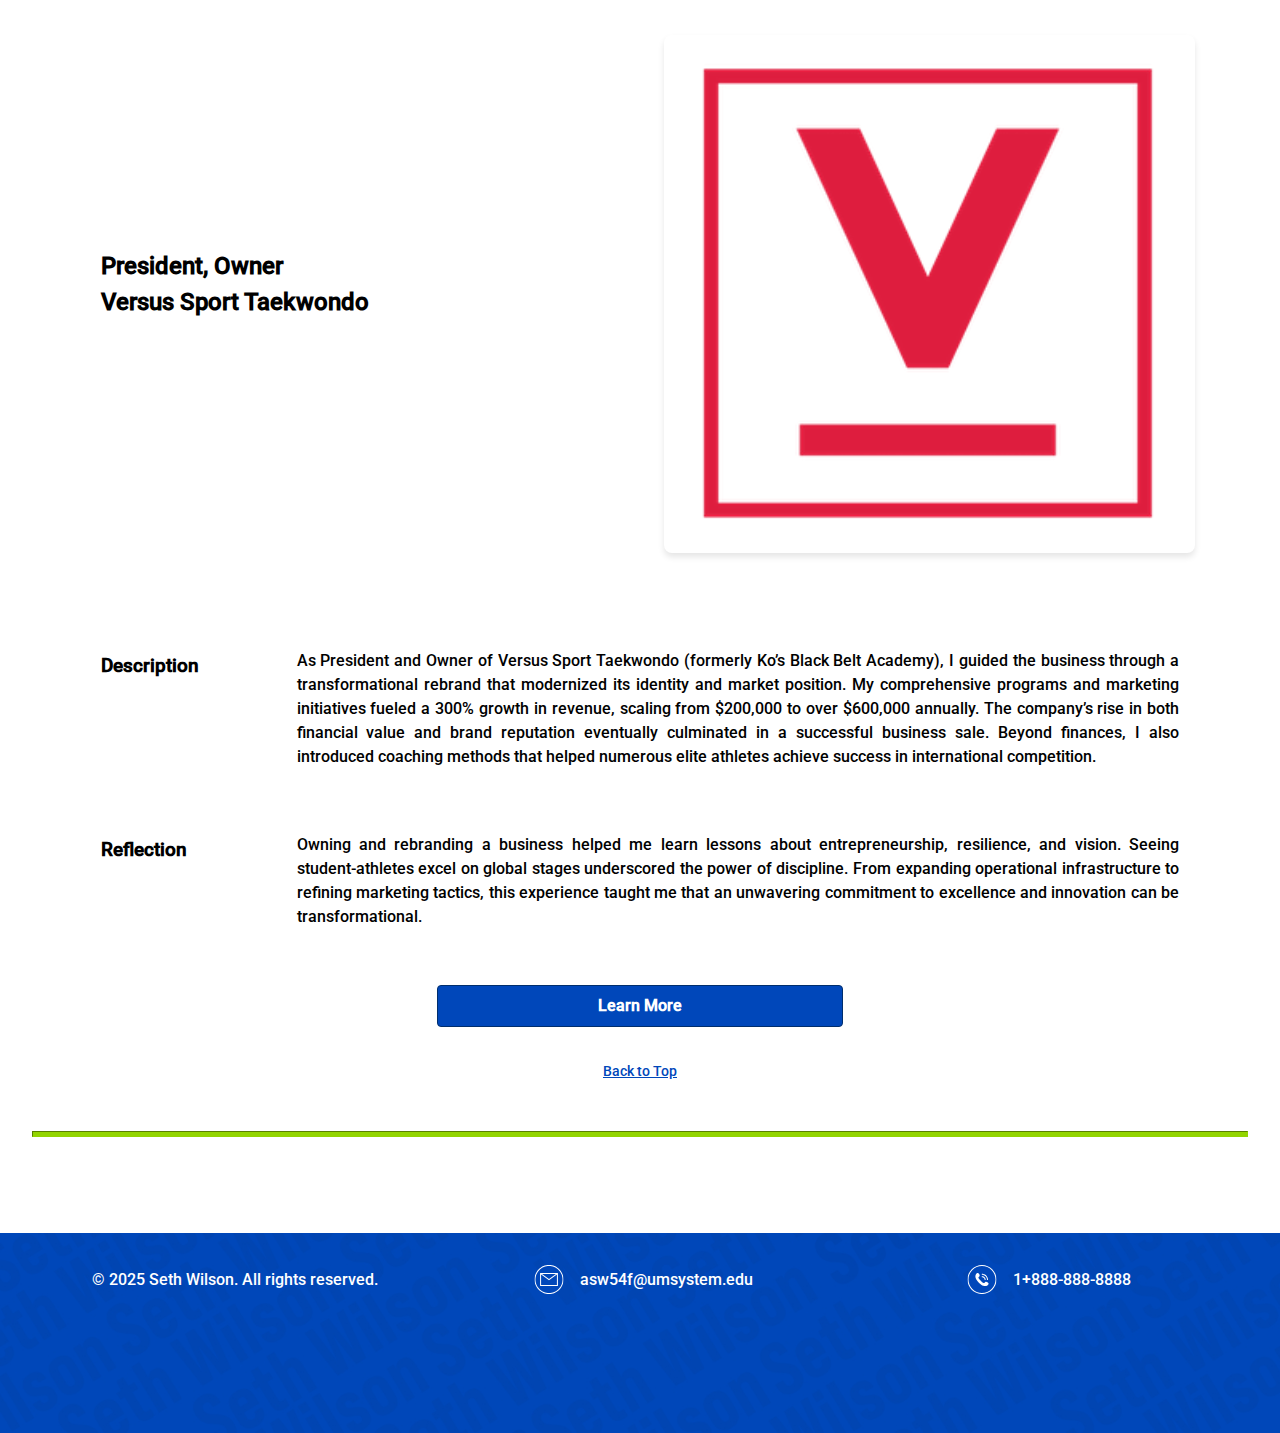
<file: webdevelopment/projects.html>
<!DOCTYPE html>

<html lang="en-US">

<head>

<!--
Title: Projects Page
Use: A projects page for my personal website
Author: Seth Wilson
School/Term: University of Missouri - Columbia
Developed: February 2025
Tested: April 2025
-->

  <title>Projects - Seth Wilson Portfolio</title>

  <link rel="stylesheet" href="style.css">
  <link rel="stylesheet" href="nav.css">

  <meta charset="utf-8">
  <meta name="viewport" content="width=device-width, initial-scale=1">


  
</head>



<body>

<nav class="nav-container">
  <div class="nav-brand">SW</div>
  <input type="checkbox" id="nav-toggle" class="nav-toggle">
  <label for="nav-toggle" class="nav-hamburger">&#9776;</label>

  <ul class="nav-menu">
    <li class="nav-item"><label for="nav-toggle"><a class="nav-link" href="index.html">Home</a></label></li>
    <li class="nav-item"><label for="nav-toggle"><a class="nav-link" href="about.html">About</a></label></li>
    <li class="nav-item"><label for="nav-toggle"><a class="nav-link" href="reflection.html">Reflection</a></label></li>
    <li class="nav-item"><label for="nav-toggle"><a class="nav-link" href="projects.html">Experience</a></label>
      <ul class="submenu">
        <li class="submenu-item"><a class="submenu-link" href="projects.html#Commenco">Commenco</a></li>
        <li class="submenu-item"><a class="submenu-link" href="projects.html#KOMA">KOMA</a></li>
        <li class="submenu-item"><a class="submenu-link" href="projects.html#SideKick-Success">SideKick Success</a></li>
        <li class="submenu-item"><a class="submenu-link" href="projects.html#VersusTKD">VersusTKD</a></li>
      </ul>
    </li>
    <li class="nav-item contact-mobile">
      <label for="nav-toggle">
        <a class="nav-link" href="#contact">Contact Me</a>
      </label>
    </li>
  </ul>

  <a href="#contact" class="contact-button">Contact Me</a>
</nav>



  
  
<header>
    <h1>Experiences</h1>
</header>


<div id="container">
<br>
<br>
  <main>

    <hr style="height: 6px; color: #93D500; border-color: #93D500; background-color: #93D500;">

    <div class="container">
      <section id="Commenco">

        <div class="experiences-row1">
          <div class="grid-cell">
            <h2>Director, Sales &amp; Marketing <br> Commenco</h2>
          </div>
          <div class="grid-cell">
            <img src="image/CommencoLogo.png" alt="CommencoLogo" class="artifact-img">
          </div>
        </div>

        <div class="experiences-row2">
          <div class="grid-cell">
            <h3>Description</h3>
          </div>
          <div class="grid-cell">
            <p>
              In this role, I led all aspects of sales management, team development, and sales related initiatives 
              that helped the team to exceed their individual and team targets. By leveraging data-driven strategies 
              we successfully implemented new tools, sales methodologies, and incorporated data dashboards that 
              helped our team succeed. Our team adopted Sandler sales methodologies and a new CRM platform to improve 
              lead tracking and client relationship management. These improvements and managing what we measured 
              contributed to record revenue growth. Additionally, our efforts secured record revenue with Motorola 
              Solutions with a 170% YOY increase in sales. This increase allowed Commenco to finish as a top 20 partner 
              in North America for the first time. In addition to that, by strategically restructuring the sales team 
              staff, we saw a 30% increase in overall performance since 2021. This was also achieved by developing 
              go-to-market plans for newly introduced product lines where our new processes created a 140% year-over-year 
              increase in product category sales in 2023, reinforcing Commenco’s position as a market leader.
            </p>
          </div>
          <div class="grid-cell">
            <h3>Reflection</h3>
          </div>
          <div class="grid-cell">
            <p>
              This position has reinforced the importance of combining data-driven insights with strong coaching 
              strategies. Guiding the team through the implementation of new processes taught me how to balance 
              big-picture thinking with day-to-day tactics, ensuring consistent growth. Watching individual team 
              members thrive and evolve under structured training has been a highlight of my career, and it continues 
              to fuel my passion for leadership and innovation.
            </p>
          </div>
        </div>
        <p style="text-align: center;">
          <a href="#contact" target="_blank" class="button">Learn More</a>
        </p>
        <p style="text-align: center; margin-top: 0.5rem;">
          <a href="#top" class="back-to-top">Back to Top</a>
        </p>
      </section>
    </div>
    <br>
    <hr style="height: 6px; color: #93D500; border-color: #93D500; background-color: #93D500;">
    <br>


    
    <div class="container">
      <section id="KOMA">
        <div class="experiences-row1">
          <div class="grid-cell">
            <h2>Vice President of Operations <br> Ko Martial Arts</h2>
          </div>
          <div class="grid-cell">
            <img src="image/KOMA-Logo.svg" alt="KOMA Logo" class="artifact-img">
          </div>
        </div>
        <div class="experiences-row2">
          <div class="grid-cell">
            <h3>Description</h3>
          </div>
          <div class="grid-cell">
            <p>
              As Vice President of Operations at Ko Martial Arts, I managed daily processes and strategic decisions 
              to ensure the organization’s continued growth. By spearheading the development of new member sales 
              and marketing initiatives, I drove a 30% increase in gross revenue compared to the previous year. My role 
              included the oversight of a 20-member staff which required me to implement leadership strategies that 
              fostered teamwork and accountability. Being responsible for a $1.5+ million annual budget meant allocating 
              resources effectively across multiple branches to ensure financial success. Through detailed forecasting 
              and resource planning, we positioned Ko Martial Arts for future franchise expansion.
            </p>
          </div>
          <div class="grid-cell">
            <h3>Reflection</h3>
          </div>
          <div class="grid-cell">
            <p>
              This experience taught me the crucial link between operational efficiency and profitable growth. Balancing 
              the needs of a multi-branch organization refined my ability to develop systems that can scale effortlessly. 
              I learned to communicate vision and expectations clearly across different teams, ensuring everyone had 
              the tools and confidence to excel. This role significantly shaped my strategic approach to business management.
            </p>
          </div>
        </div>
        <p style="text-align: center;">
          <a href="#contact" target="_blank" class="button">Learn More</a>
        </p>
        <p style="text-align: center; margin-top: 0.5rem;">
          <a href="#top" class="back-to-top">Back to Top</a>
        </p>
      </section>
    </div>
    <br>
    <hr style="height: 6px; color: #93D500; border-color: #93D500; background-color: #93D500;">
    <br>


    <div class="container">
      <section id="SideKick-Success">
        <div class="experiences-row1">
          <div class="grid-cell">
            <h2>Business Consultant <br> Side Kick Success</h2>
          </div>
          <div class="grid-cell">
            <img src="image/Sidekick-Success-Logo.png" alt="Sidekick Success Logo" class="artifact-img">
          </div>
        </div>
        <div class="experiences-row2">
          <div class="grid-cell">
            <h3>Description</h3>
          </div>
          <div class="grid-cell">
            <p>
              During my time as a Business Consultant at Side Kick Success, I provided strategic, hands-on guidance 
              to small business owners seeking to find a competitive edge. My primary focus involved analyzing KPI’s 
              and recommending improvements that led to average YOY revenue growth of up to 27%. I specialized in mentoring 
              martial arts school owners to restructure their teams and develop reliable training resources to scale and 
              boost their performance. Additionally, I created standardized content and tools to streamline membership and 
              customer onboarding processes. With a 100% success rate in customer satisfaction, my consulting work consistently 
              fostered measurable growth for a diverse client group.
            </p>
          </div>
          <div class="grid-cell">
            <h3>Reflection</h3>
          </div>
          <div class="grid-cell">
            <p>
              Consulting allowed me to dive into a wide range of business issues and discover how universal principles 
              of strategy, marketing, and leadership apply in different settings. This perspective deepened my commitment 
              to personalized, results-oriented solutions. Witnessing small businesses thrive after implementing my recommendations 
              remains one of the most gratifying aspects of my professional journey.
            </p>
          </div>
        </div>
        <p style="text-align: center;">
          <a href="#contact" target="_blank" class="button">Learn More</a>
        </p>
        <p style="text-align: center; margin-top: 0.5rem;">
          <a href="#top" class="back-to-top">Back to Top</a>
        </p>
      </section>
    </div>
    <br>
    <hr style="height: 6px; color: #93D500; border-color: #93D500; background-color: #93D500;">
    <br>


    <div class="container">
      <section id="VersusTKD">
        <div class="experiences-row1">
          <div class="grid-cell">
            <h2>President, Owner <br> Versus Sport Taekwondo</h2>
          </div>
          <div class="grid-cell">
            <img src="image/VersusTKD.png" alt="VersusTKD Logo" class="artifact-img">
          </div>
        </div>
        <div class="experiences-row2">
          <div class="grid-cell">
            <h3>Description</h3>
          </div>
          <div class="grid-cell">
            <p>
              As President and Owner of Versus Sport Taekwondo (formerly Ko’s Black Belt Academy), I guided the business 
              through a transformational rebrand that modernized its identity and market position. My comprehensive programs 
              and marketing initiatives fueled a 300% growth in revenue, scaling from $200,000 to over $600,000 annually. The 
              company’s rise in both financial value and brand reputation eventually culminated in a successful business sale. 
              Beyond finances, I also introduced coaching methods that helped numerous elite athletes achieve success in international 
              competition.
            </p>
          </div>
          <div class="grid-cell">
            <h3>Reflection</h3>
          </div>
          <div class="grid-cell">
            <p>
              Owning and rebranding a business helped me learn lessons about entrepreneurship, resilience, and vision. Seeing 
              student-athletes excel on global stages underscored the power of discipline. From expanding operational infrastructure 
              to refining marketing tactics, this experience taught me that an unwavering commitment to excellence and innovation can 
              be transformational.
            </p>
          </div>
        </div>
        <p style="text-align: center;">
          <a href="#contact" target="_blank" class="button">Learn More</a>
        </p>
        <p style="text-align: center; margin-top: 0.5rem;">
          <a href="#top" class="back-to-top">Back to Top</a>
        </p>
      </section>
    </div>
    <br>
    <hr style="height: 6px; color: #93D500; border-color: #93D500; background-color: #93D500;">
  </main>

  <br><br><br>
  
  
  
  
  
  
  <footer>
    <div class="footer-container">
      <div class="footer-item footer-copy">
        <span>&copy; 2025 Seth Wilson. All rights reserved.</span>
      </div>
      <div class="footer-item footer-email">
        <img class="pic" src="image/email.svg" alt="Email Icon">
        <span>asw54f@umsystem.edu</span>
      </div>
      <div class="footer-item footer-phone">
        <img class="pic" src="image/phone.svg" alt="Phone Icon">
        <span>1+888-888-8888</span>
      </div>
    </div>
  </footer>
  </div>
</body>
</html>
</file>
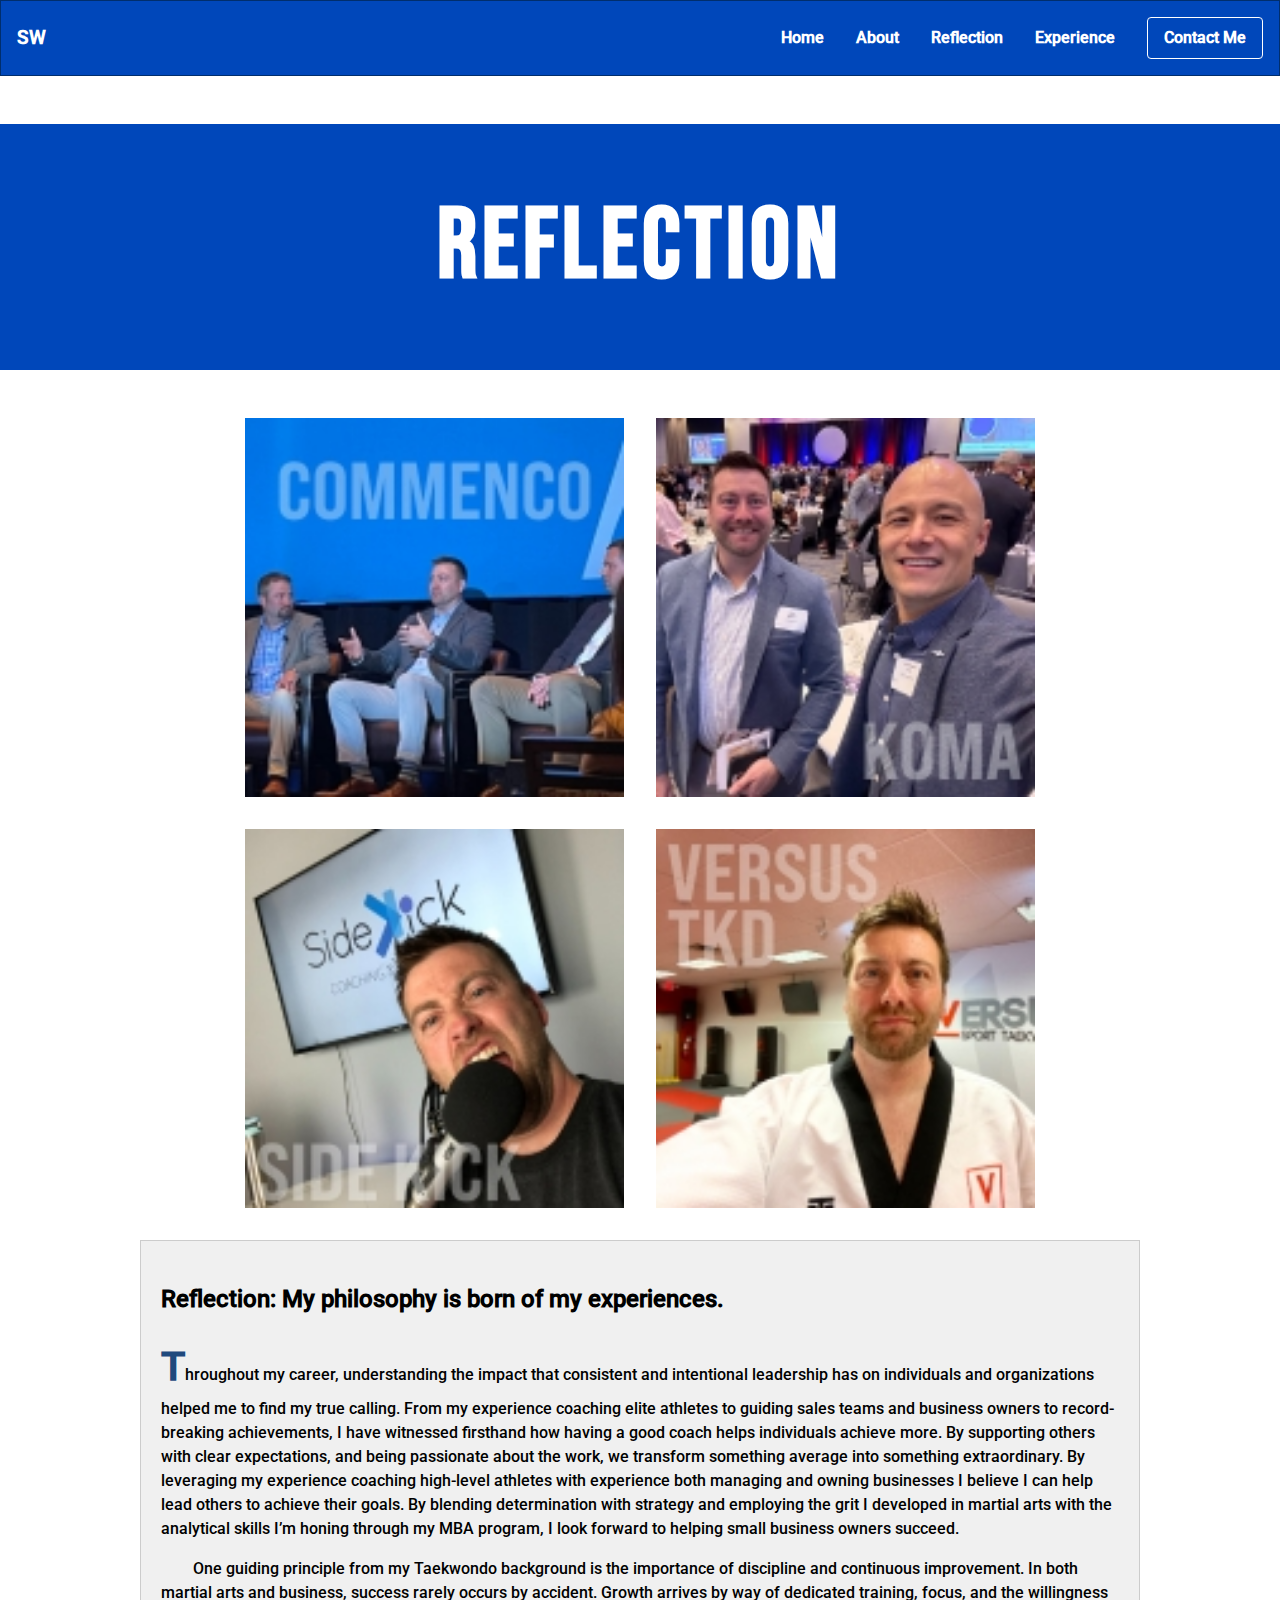
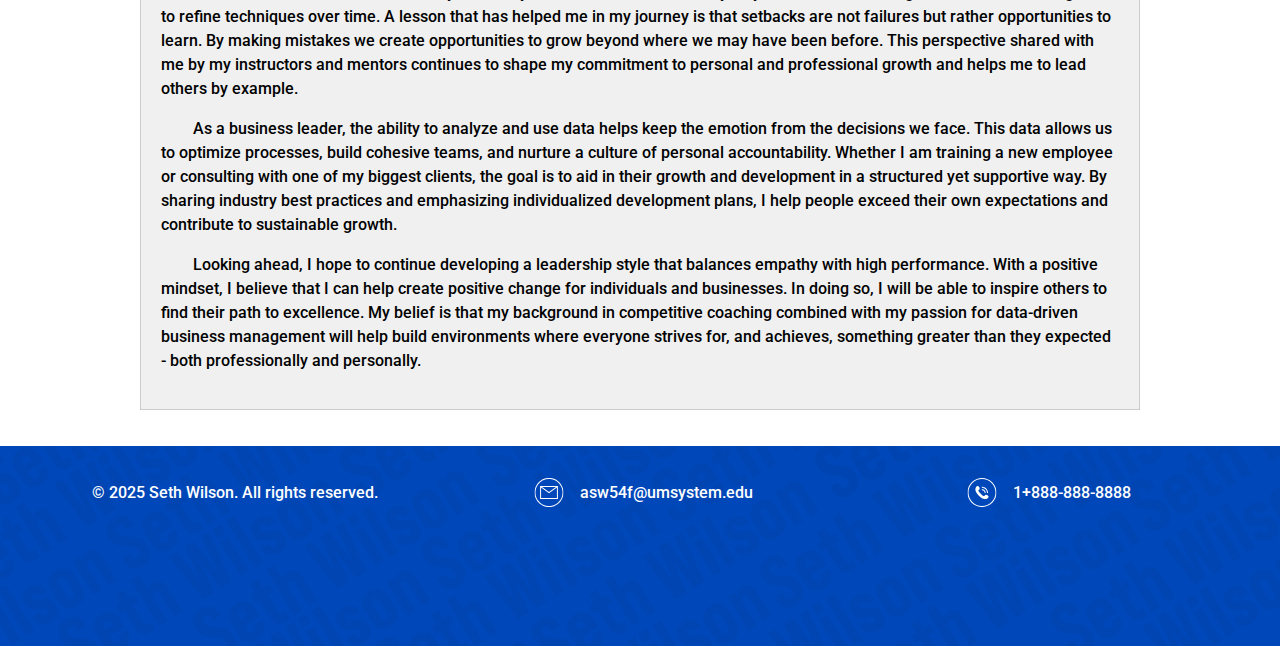
<file: webdevelopment/reflection.html>
<!DOCTYPE html>

<html lang="en-US">

<head>

<!--
Title: Reflection
Use: Reflection page for personal website
Author: Seth Wilson
School/Term: University of Missouri - Columbia
Developed: March 2025
Tested: April 2025
-->

  <title>Reflection</title>

  <link rel="stylesheet" href="style.css">
  <link rel="stylesheet" href="nav.css">

  <meta charset="utf-8">
  <meta name="viewport" content="width=device-width, initial-scale=1">


</head>




<body>

    
<nav class="nav-container">
  <div class="nav-brand">SW</div>
  <input type="checkbox" id="nav-toggle" class="nav-toggle">
  <label for="nav-toggle" class="nav-hamburger">&#9776;</label>

  <ul class="nav-menu">
    <li class="nav-item"><label for="nav-toggle"><a class="nav-link" href="index.html">Home</a></label></li>
    <li class="nav-item"><label for="nav-toggle"><a class="nav-link" href="about.html">About</a></label></li>
    <li class="nav-item"><label for="nav-toggle"><a class="nav-link" href="reflection.html">Reflection</a></label></li>
    <li class="nav-item"><label for="nav-toggle"><a class="nav-link" href="projects.html">Experience</a></label>
      <ul class="submenu">
        <li class="submenu-item"><a class="submenu-link" href="projects.html#Commenco">Commenco</a></li>
        <li class="submenu-item"><a class="submenu-link" href="projects.html#KOMA">KOMA</a></li>
        <li class="submenu-item"><a class="submenu-link" href="projects.html#SideKick-Success">SideKick Success</a></li>
        <li class="submenu-item"><a class="submenu-link" href="projects.html#VersusTKD">VersusTKD</a></li>
      </ul>
    </li>
    <li class="nav-item contact-mobile">
      <label for="nav-toggle">
        <a class="nav-link" href="#contact">Contact Me</a>
      </label>
    </li>
  </ul>

  <a href="#contact" class="contact-button">Contact Me</a>
</nav>




<header>
    <h1>Reflection</h1>
</header>


  <div id="container">


<main>

    <div class="home-2">
        <a href="projects.html#Commenco"><img src="image/COMMENCO.jpg" alt="Commenco Experience"></a>
        <a href="projects.html#KOMA"><img src="image/KOMA.jpg" alt="KOMA Experience"></a>
        <a href="projects.html#SideKick-Success"><img src="image/Sidekick.jpg" alt="SideKick Success Experience"></a>
        <a href="projects.html#VersusTKD"><img src="image/Versus.jpg" alt="Versus TKD Experience"></a>
      </div>

    <section class="about-reflection">
        <h2>Reflection: My philosophy is born of my experiences.</h2>
        <p>
          Throughout my career, understanding the impact that consistent and intentional leadership has on individuals 
          and organizations helped me to find my true calling. From my experience coaching elite athletes to guiding 
          sales teams and business owners to record-breaking achievements, I have witnessed firsthand how having a good 
          coach helps individuals achieve more. By supporting others with clear expectations, and being passionate about 
          the work, we transform something average into something extraordinary. By leveraging my experience coaching 
          high-level athletes with experience both managing and owning businesses I believe I can help lead others to 
          achieve their goals. By blending determination with strategy and employing the grit I developed in martial 
          arts with the analytical skills I’m honing through my MBA program, I look forward to helping small business 
          owners succeed.
        </p>
  
        <p>
          One guiding principle from my Taekwondo background is the importance of discipline and continuous improvement. 
          In both martial arts and business, success rarely occurs by accident. Growth arrives by way of dedicated 
          training, focus, and the willingness to refine techniques over time. A lesson that has helped me in my journey 
          is that setbacks are not failures but rather opportunities to learn. By making mistakes we create opportunities 
          to grow beyond where we may have been before. This perspective shared with me by my instructors and mentors 
          continues to shape my commitment to personal and professional growth and helps me to lead others by example.
        </p>
        <p>
          As a business leader, the ability to analyze and use data helps keep the emotion from the decisions we face. 
          This data allows us to optimize processes, build cohesive teams, and nurture a culture of personal accountability. 
          Whether I am training a new employee or consulting with one of my biggest clients, the goal is to aid in their 
          growth and development in a structured yet supportive way. By sharing industry best practices and emphasizing 
          individualized development plans, I help people exceed their own expectations and contribute to sustainable 
          growth.
        </p>
        <p>
            Looking ahead, I hope to continue developing a leadership style that balances empathy with high performance. 
            With a positive mindset, I believe that I can help create positive change for individuals and businesses. 
            In doing so, I will be able to inspire others to find their path to excellence. My belief is that my background 
            in competitive coaching combined with my passion for data-driven business management will help build environments 
            where everyone strives for, and achieves, something greater than they expected - both professionally and personally.
          </p>
      </section>

</main>
</div>









<footer>
    <div class="footer-container">
      <div class="footer-item footer-copy">
        <span>&copy; 2025 Seth Wilson. All rights reserved.</span>
      </div>
      <div class="footer-item footer-email">
        <img class="pic" src="image/email.svg" alt="Email Icon">
        <span>asw54f@umsystem.edu</span>
      </div>
      <div class="footer-item footer-phone">
        <img class="pic" src="image/phone.svg" alt="Phone Icon">
        <span>1+888-888-8888</span>
      </div>
    </div>
  </footer>

</body>
</html>
</file>
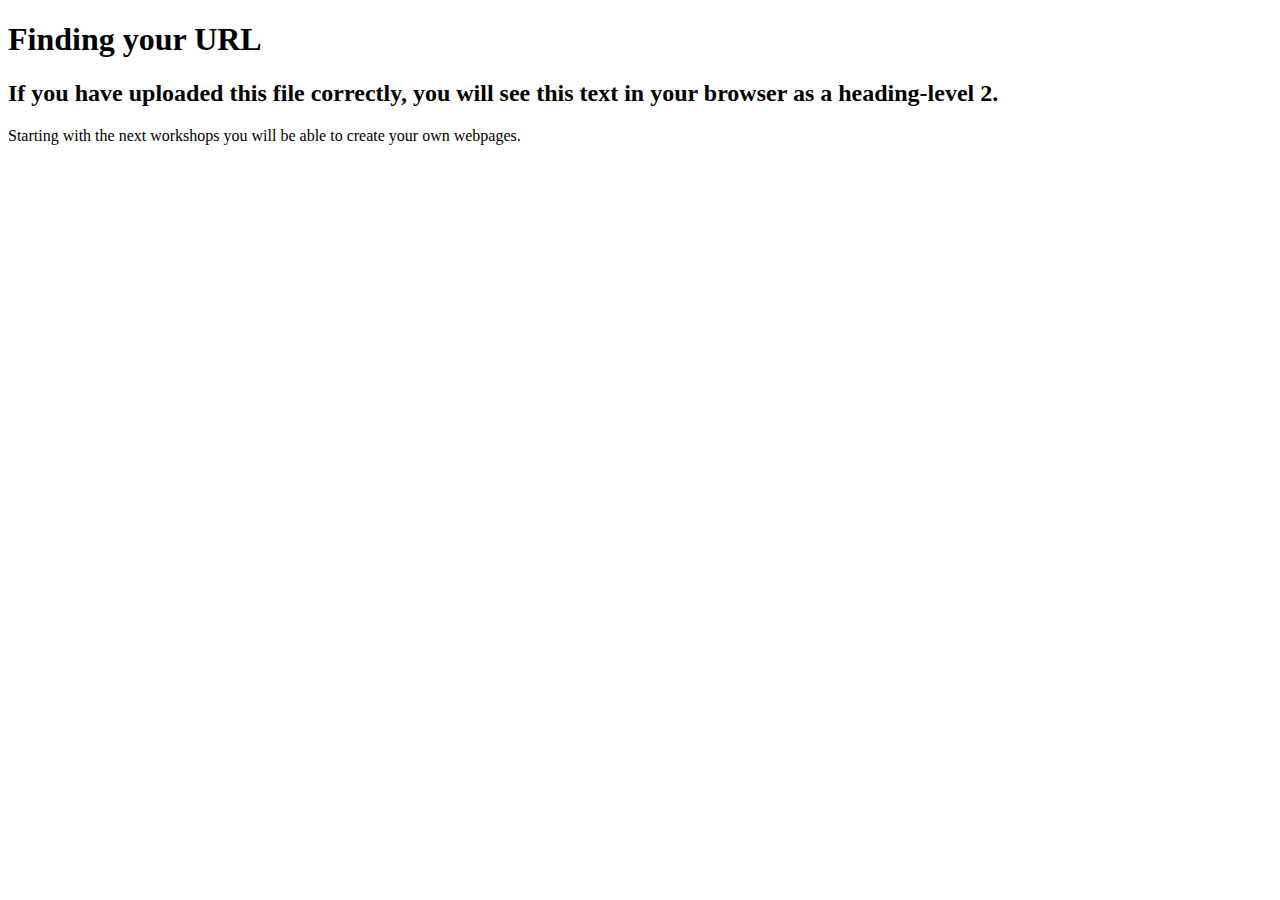
<file: webdevelopment/test.html>
<!DOCTYPE html>
<html>
    
    <head>
        <meta charset="utf-8">
       <title>Finding Your URL</title>
        <meta name="description" content="Finding your URL in GitHub">
    </head>
    <body>
        
        <h1>Finding your URL</h1>
        <h2>If you have uploaded this file correctly, you will see this text in your browser as a heading-level 2.</h2>
        
        <p>
            Starting with the next workshops you will be able to create your own webpages.
        </p>
        
    
    </body>
</html>
</file>
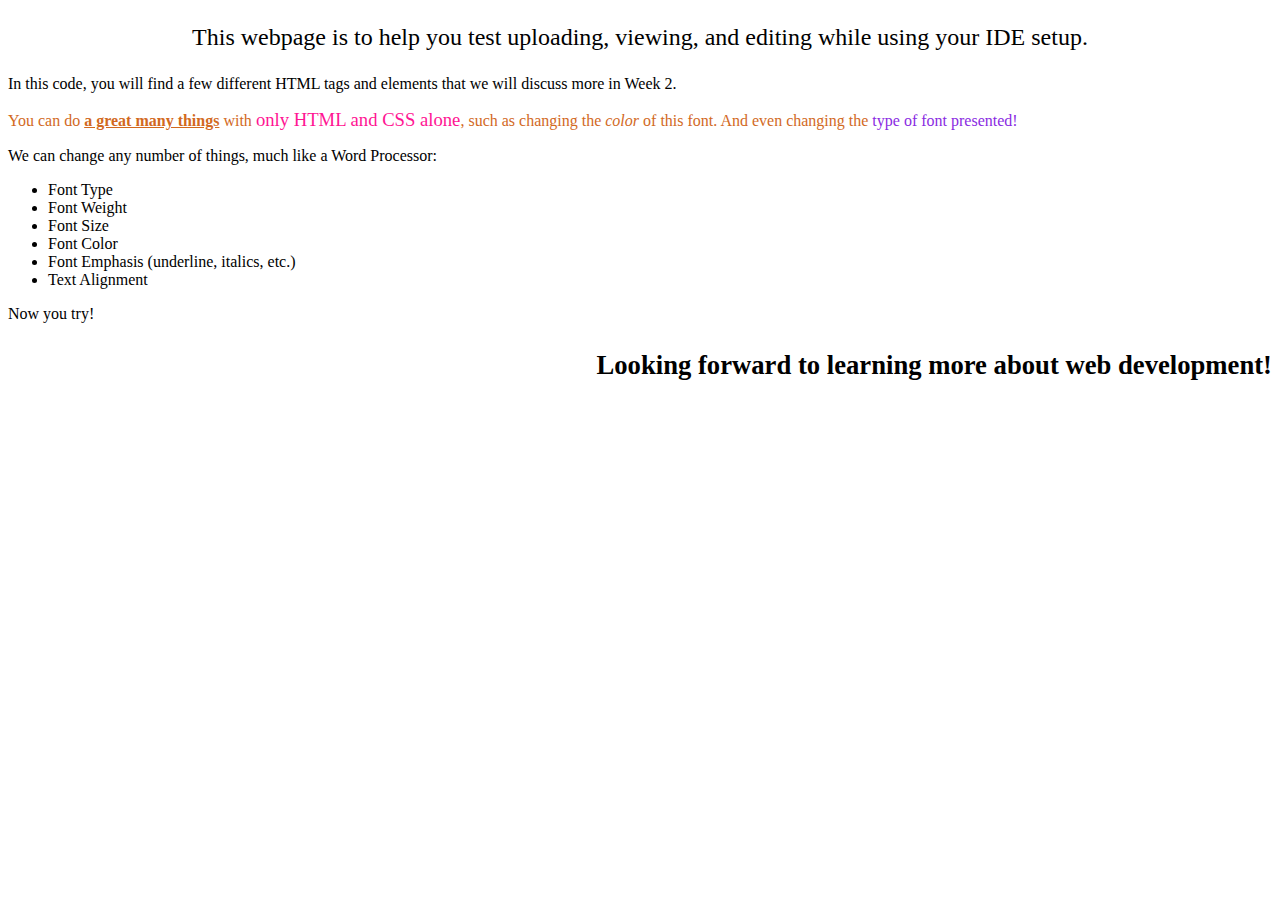
<file: webdevelopment/webpageTest.html>
<!DOCTYPE html>
<html lang="en-US">
<head>
    <title>testing your website</title>
    <meta charset="utf-8">
</head>
<body>
<p style="text-align: center; font-size: 18pt;">This webpage is to help you test uploading, viewing, and editing while using your IDE setup.</p>
    
<p>In this code, you will find a few different HTML tags and elements that we will discuss more in Week 2.</p>
    <p style="color:chocolate;">You can do <span style="font-weight: 600; text-decoration: underline;"> a great many things</span> with <span style="font-size: 14pt; color: deeppink;">only HTML and CSS alone</span>, such as changing the <em>color</em> of this font. And even changing the <span style="font-family: cursive; color:blueviolet;"> type of font presented!</span></p>
    <p>We can change any number of things, much like a Word Processor:</p>
    <ul>
    <li>Font Type</li>
        <li>Font Weight</li>
        <li>Font Size</li>
        <li>Font Color</li>
        <li>Font Emphasis (underline, italics, etc.)</li>
        <li>Text Alignment</li>
    </ul>
    <p> Now you try! </p>
    <p style="text-align: right; font-weight: bold; font-size: 20pt;"> Looking forward to learning more about web development!</p>
    
</body>
</html>
</file>
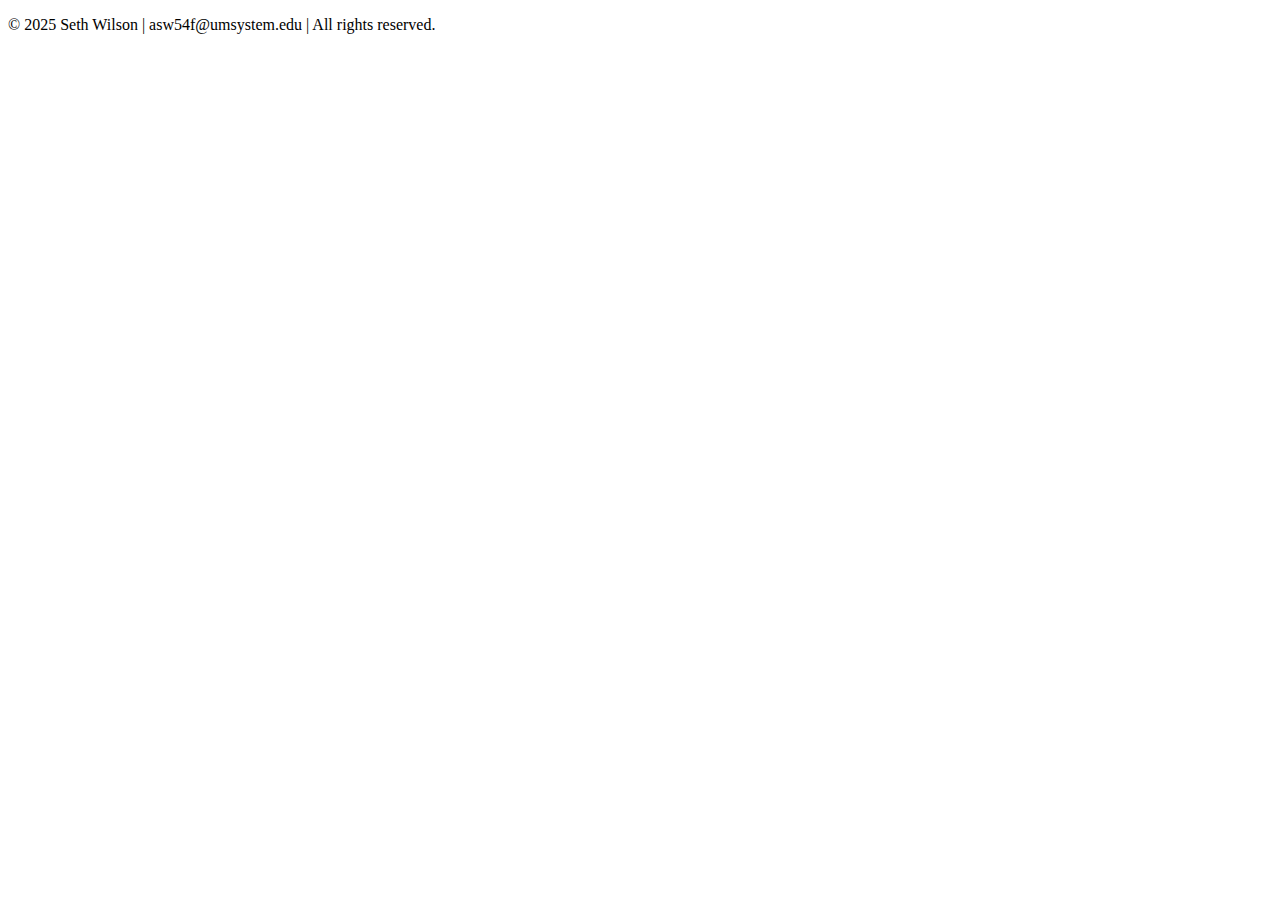
<file: webdevelopment/Wilson_Template.html>
<!DOCTYPE html>
<html lang="en-US">
<head>

<!--

Title: Webpage Template
Use: A template file to have all the basic coding elements for the page
Author: Seth Wilson
School/Term: University of Missouri - Columbia
Developed: February 2025
Tested: February 2025

-->
               <meta charset="utf-8">
               <title>Page Title</title>
</head>
<body>

<footer>
    <p>&copy; 2025 Seth Wilson | asw54f@umsystem.edu | All rights reserved.</p>
</footer>

</body>
</html>
</file>
<file: webdevelopment/style.css>
/* ==========================================================================
   01. General Page Styles
   ========================================================================== */

   * {
    box-sizing: border-box;
  }
  
  html, body {
    width: 100%;
    min-height: 100%;
    margin: 0;
    padding: 0;
    font-family: 'RobotoMedium', sans-serif;
    line-height: 1.5;
  }
  
  @font-face {
    font-family: 'BebasNeue';
    src: url('BebasNeue-Regular.ttf') format('truetype');
    font-weight: normal;
    font-style: normal;
    font-display: swap;
  }
  
  @font-face {
    font-family: 'RobotoMedium';
    src: url('Roboto-Medium.ttf') format('truetype');
    font-weight: 300;
    font-style: normal;
    font-display: swap;
  }
  
  #container {
    width: 100%;
    margin: 0 auto;
  }
  
  /* ==========================================================================
     02. Header Section
     ========================================================================== */
  
  header {
    background-color: #0047BA;
    font-size: 3.125rem;
    color: #FFFFFF;
    padding: 3rem;
    text-align: center;
    font-family: 'BebasNeue', sans-serif;
    letter-spacing: 0.1em;
  }
  
  header h1 {
    margin: 0;
  }
  
  /* ==========================================================================
     03. Main Section
     ========================================================================== */
  
  main {
    background-color: #FFFFFF;
    padding: 1rem 0;
    margin: 0 2rem;
  }
  
  .main-section {
    width: 100%;
    max-width: 1200px;
    margin: 0 auto;
    padding: 2rem;
    box-sizing: border-box;
  }
  
  /* ==========================================================================
     04. Body Content
     ========================================================================== */
  
  body {
    font-family: 'RobotoMedium', sans-serif;
  }
  
  /* ==========================================================================
     05. Footer Section
     ========================================================================== */
  
  footer {
    margin-top: 0;
    background: url("image/footer-bg.jpg") no-repeat center center;
    background-size: cover;
    min-height: 200px;
    color: #FFFFFF;
    padding: 2rem 0;
    text-align: center;
  }
  
  .footer-container {
    display: grid;
    grid-template-columns: repeat(auto-fit, minmax(200px, 1fr));
    align-items: center;
    justify-items: center;
    gap: 1rem;
    max-width: 1200px;
    margin: 0 auto;
  }
  
  .footer-item {
    display: flex;
    align-items: center;
    gap: 0.5rem;
    font-size: 1rem;
  }
  
  footer .pic {
    width: 30px;
    height: auto;
    transition: transform 0.3s ease;
    margin: 0 0.5rem;
  }
  
  footer .pic:hover {
    transform: scale(1.2);
  }
  
  /* ==========================================================================
     06. Home Page
     ========================================================================== */
  
  .home {
    display: grid;
    grid-template-columns: repeat(4, 1fr);
    gap: 1rem;
    width: 90%;
    margin: 2rem auto;
  }
  
  .home a {
    display: block;
  }
  
  .home img {
    width: 100%;
    height: auto;
    display: block;
    transition: transform 0.3s ease;
  }
  
  .home img:hover {
    transform: scale(1.05);
  }
  
  .home-container {
    display: flex;
    gap: 2rem;
    margin-bottom: 4rem;
  }
  
  .home-sidebar {
    flex: 0 0 30%;
  }
  
  .home-sidebar h2 {
    font-size: 1.8rem;
    color: #0047BA;
    padding-bottom: 0.5rem;
  }
  
  .home-content {
    flex: 0 0 70%;
    font-size: 1rem;
    line-height: 1.6;
  }
  
  .home-container-2 {
    display: flex;
    align-items: center;
    gap: 2rem;
  }
  
  .home-text {
    flex: 1;
  }
  
  .home-text h2 {
    font-size: 1.8rem;
    color: #0047BA;
    margin-bottom: 0.5rem;
  }
  
  .home-text p {
    font-size: 1rem;
    line-height: 1.6;
  }
  
  .home-image {
    flex: 1;
    display: flex;
    justify-content: flex-end;
  }
  
  .home-image img {
    width: 100%;
    max-width: 350px;
    height: auto;
    border-radius: 10px;
    box-shadow: 0 4px 6px rgba(0,0,0,0.1);
  }
  
  /* ==========================================================================
     07. About Page
     ========================================================================== */
  
  .about-me,
  .about-box {
    background-color: #FFFFFF;
    padding: 1rem;
    margin-bottom: 2rem;
    border: 1px solid #0047BA;
  }
  
  .about-me h2 {
    font-size: 1.5rem;
    color: #0047BA;
    margin-top: 1rem;
  }
  
  .about-me p {
    font-size: 1rem;
    line-height: 1.6;
    margin-bottom: 1rem;
  }
  
  .about {
    display: flex;
    gap: 1rem;
    flex-wrap: wrap;
    margin-bottom: 2rem;
  }
  
  .about .credential {
    flex: 1;
    min-width: 250px;
    border: 1px solid #0047BA;
    padding: 1rem;
    text-align: center;
    background-color: #FFFFFF;
    box-shadow: 0 4px 6px rgba(0,0,0,0.05);
    border-radius: 6px;
  }
  
  .about .credential h3 {
    font-size: 1.2rem;
    color: #002E6D;
    margin-bottom: 0.5rem;
  }
  
  .about .credential p {
    font-size: 0.95rem;
    line-height: 1.5;
  }
  
  .center-img {
    display: block;
    margin: 2rem auto;
    width: 300px;
    max-width: 100%;
    height: auto;
    border-radius: 8px;
    box-shadow: 0 4px 6px rgba(0,0,0,0.1);
  }
  
  .lower-image {
    display: block;
    width: 560px;
    height: 315px;
    margin: 3rem auto 0 auto;
    max-width: 100%;
  }
  
  .quote-section {
    text-align: center;
    margin: 2rem 0;
  }
  
  .quote-section blockquote {
    font-style: italic;
    font-size: 1.1rem;
    margin-bottom: 1rem;
  }
  
  /* ==========================================================================
     08. Reflection Page
     ========================================================================== */
     .home-2 {
      display: grid;
      grid-template-columns: repeat(2, 3fr);
      gap: 2rem;
      width: 65%;
      margin: 2rem auto;
    }
    
    .home-2 a {
      display: block;
    }
    
    .home-2 img {
      width: 100%;
      height: auto;
      display: block;
      transition: transform 0.3s ease;
    }
    
    .home-2 img:hover {
      transform: scale(1.05);
    }

  .about-reflection {
    margin: 20px auto;
    padding: 20px;
    background-color: #f0f0f0;
    border: 1px solid #ccc;
    max-width: 1000px;
  }
  
  .about-reflection p:not(:first-of-type) {
    text-indent: 2rem;
  }
  
  .about-reflection p:first-of-type::first-letter {
    font-size: 2.5rem;
    font-weight: bold;
    color: #1f497d;
  }
  
  /* ==========================================================================
     09. Projects Page
     ========================================================================== */
  
  .container {
    width: 90%;
    margin: 0 auto;
  }
  
  .experiences-row1,
  .experiences-row2 {
    gap: 1rem;
    margin: 1rem 0;
  }
  
  .experiences-row1 {
    display: grid;
    grid-template-columns: 50% 50%;
    align-items: center;
  }
  
  .experiences-row2 {
    display: grid;
    grid-template-columns: 1fr 5fr;
    column-gap: 1rem;
    row-gap: 1rem;
    text-align: justify;
  }
  
  .experiences-row1 .grid-cell,
  .experiences-row2 .grid-cell {
    padding: 0.5rem;
  }
  
  .experiences-row1 .grid-cell:first-child h2 {
    margin-top: 0;
    text-align: left;
  }
  
  .experiences-row2 h3 {
    margin-bottom: 0.3rem;
  }
  
  .artifact-img {
    display: block;
    width: 100%;
    max-width: 560px;
    height: auto;
    margin: 3rem auto;
    border-radius: 8px;
    box-shadow: 0 4px 6px rgba(0,0,0,0.1);
    transition: transform 0.3s ease;
  }
  
  .artifact-img:hover {
    transform: scale(1.05);
  }
  
  .button {
    display: inline-block;
    padding: 0.5rem 10rem;
    background-color: #0047BA;
    color: #FFFFFF;
    text-decoration: none;
    font-weight: bold;
    border-radius: 4px;
    border: 1px solid #002E6D;
    transition: background-color 0.3s ease;
    margin: 1rem auto;
  }
  
  .button:hover {
    background-color: #002E6D;
  }
  
  .back-to-top {
    display: inline-block;
    font-size: 0.9rem;
    color: #0047BA;
    text-decoration: underline;
    transition: color 0.3s ease;
  }
  
  .back-to-top:hover {
    color: #002E6D;
  }
  
  /* ==========================================================================
     10. Media Queries
     ========================================================================== */
  
  @media screen and (max-width: 810px) {
    .home {
      grid-template-columns: repeat(2, 1fr);
    }  
  
    .home,
    .home-container,
    .home-container-2 {
      flex-direction: column;
      display: flex;
    }

    .home-sidebar, 
    .home-text,
    .home-content {
      text-align: center;
    }

    .home-image {
      justify-content: center;
      margin-top: 1rem;
    }

    .home-image img {
      max-width: 250px;
    }
    
    .home-2 {
      grid-template-columns: 1fr;
      width: 90%;
    }   
    
    .about-reflection {
      padding: 1rem;
      margin: 1rem;
    }

    .about-reflection h2,
    .about-reflection p {
      text-align: center;
    }      
  
    .lower-image {
      width: 100%;
    }
  
    .button {
      padding: 0.5rem 5rem;
    }
  
    header {
      width: 100%;
      font-size: 1.2rem;
      padding: 2rem;
    }
  
    .experiences-row1,
    .experiences-row2 {
      grid-template-columns: 1fr;
      row-gap: 1rem;
      text-align: left;
    }
  
    .experiences-row1 .grid-cell:first-child h2,
    .experiences-row2 h3 {
      text-align: center;
    }
  
    .footer-container {
      grid-template-columns: 1fr 1fr 1fr;
      max-width: 70%;
    }
  }
  
  @media screen and (max-width: 428px) {
    .home {
      grid-template-columns: 1fr;
    }
  
    .home-2 {
      grid-template-columns: 1fr;
      width: 100%;
    }
    
    .about-reflection {
      padding: 0.5rem;
    }
    
    .about-reflection h2 {
      font-size: 1.2rem;
    }
        
    .three-column {
      flex-direction: column;
    }
  
    .lower-image {
      width: 100%;
    }
  
    .button {
      padding: 0.5rem 5rem;
    }
  
    header {
      font-size: 1rem;
      padding: 2rem;
    }
  
  .footer-container {
    display: flex; !important;
    flex-direction: column; !important;
    align-items: center;
    text-align: center;
  }

  .footer-item {
    flex-direction: column;
    align-items: center;
    margin-bottom: 1rem;
  }

  .footer-item span {
    margin-top: 0.25rem;
    display: block;
  }

  footer .pic {
    margin: 0 auto;
  }
  
    .experiences-row1,
    .experiences-row2 {
      grid-template-columns: 1fr;
    }
  
    .experiences-row2 p {
      text-align: center;
    }
  }
  
  /* ==========================================================================
     11. Print Styles
     ========================================================================== */
  
  @media print {
    @page {
      margin: 1in;
    }
  
    nav,
    .nav-container,
    .center-img,
    .lower-image,
    .button {
      display: none !important;
    }
  
    header, main, footer, .about-me, .quote-section, .three-column, .credential {
      background: none !important;
      border: none !important;
      margin: 0 !important;
      padding: 0.1em !important;
    }
  
    body, h2, h3, p, li, blockquote, footer, .credential {
      color: #000 !important;
      font-family: "Times New Roman", serif !important;
      font-size: 11.5pt !important;
      line-height: 1.2 !important;
    }
  
    h1 {
      font-family: 'BebasNeue', serif !important;
      color: #000 !important;
      font-size: 1.5em !important;
      margin: 0 !important;
      padding: 0 !important;
    }
  
    .three-column {
      display: block !important;
    }
  
    .credential {
      display: list-item !important;
      list-style-type: disc !important;
      list-style-position: outside !important;
      text-align: left !important;
      margin-left: 2em !important;
      margin-bottom: 2em !important;
    }
  
    .credential h3,
    .credential p {
      text-align: left !important;
      margin: 0 !important;
      padding: 0.1em 0 !important;
    }
  
    blockquote {
      margin: 1em !important;
      padding: 0 !important;
    }
  
    footer {
      margin-top: 0.5em !important;
      padding: 0 !important;
    }
  }
</file>
<file: webdevelopment/nav.css>
.nav-container {
    display: flex;
    align-items: center;
    position: relative;
    background-color: #0047BA;
    padding: 1rem;
    border: 1px solid #002E6D;
    margin-bottom: 3rem; 
}

.nav-brand {
    color: #FFFFFF;
    font-weight: bold;
    font-size: 1.2rem;
    display: inline-block;
}
  
.nav-hamburger {
    font-size: 1.5rem;
    color: #FFFFFF;
    cursor: pointer;
    margin-left: auto;
    display: none; 
}
  
.nav-menu {
    margin: 0;
    padding: 0;
    list-style: none;
    display: flex;
    margin-left: auto; 
}
  
.nav-item {
    position: relative; 
}
  
.nav-link {
    display: block;
    padding: 0.5rem 1rem;
    color: #FFFFFF;
    font-weight: bold;
    text-decoration: none;
}
  
.nav-link:hover {
    background-color: #002E6D;
}
  
.submenu {
    display: none;
    position: absolute;
    top: 100%;
    left: 50%;
    transform: translateX(-50%);
    width: 125px;
    background-color: #0047BA;
    text-align: center;
    z-index: 9999;
    margin: 0;
    padding: 0;
    list-style: none;
}
  
.submenu-item .submenu-link {
    display: block;
    width: 100%;
    padding: 0.75rem 1rem;
    color: #FFFFFF;
    text-decoration: none;
    border-bottom: 1px solid #002E6D;
    box-sizing: border-box;
}
  
.submenu-item .submenu-link:hover {
    background-color: #002E6D;
}
  
.nav-item:hover > .submenu {
    display: block;
}
  
.contact-button {
    display: inline-block;
    margin-left: 1rem;
    color: #FFFFFF;
    background-color: #0047BA;
    border: 1px solid #FFFFFF;
    text-decoration: none;
    font-weight: bold;
    padding: 0.5rem 1rem;
    border-radius: 4px;
}
  
.contact-button:hover {
    background-color: #002E6D;
}
  
.contact-mobile {
    display: none; 
}

.nav-toggle {
  position: absolute;
  left: -9999px;
}
  

@media only screen and (max-width: 810px) {
    .nav-hamburger {
        display: inline-block;
    }
    .contact-button {
        display: none;
    }
  
    .contact-mobile {
        display: block;
    }
  
    .nav-menu {
        display: none;
        flex-direction: column;
        position: absolute;
        right: 0;
        top: 3rem; 
        width: 60vw; 
        background-color: #0047BA;
    }

    .nav-toggle:checked ~ .nav-menu {
        display: flex;
    }

    .nav-item {
        width: 100%;
        text-align: center;
    }

    .nav-link {
        border-bottom: 1px solid #002E6D;
        width: 100%;
    }
  
    .submenu {
        display: none !important;
        position: static;
        left: auto;
        transform: none;
        width: 100%;  
        margin: 0;
    }
    
    .submenu-item .submenu-link {
        width: 100%;
    }
}
</file>
